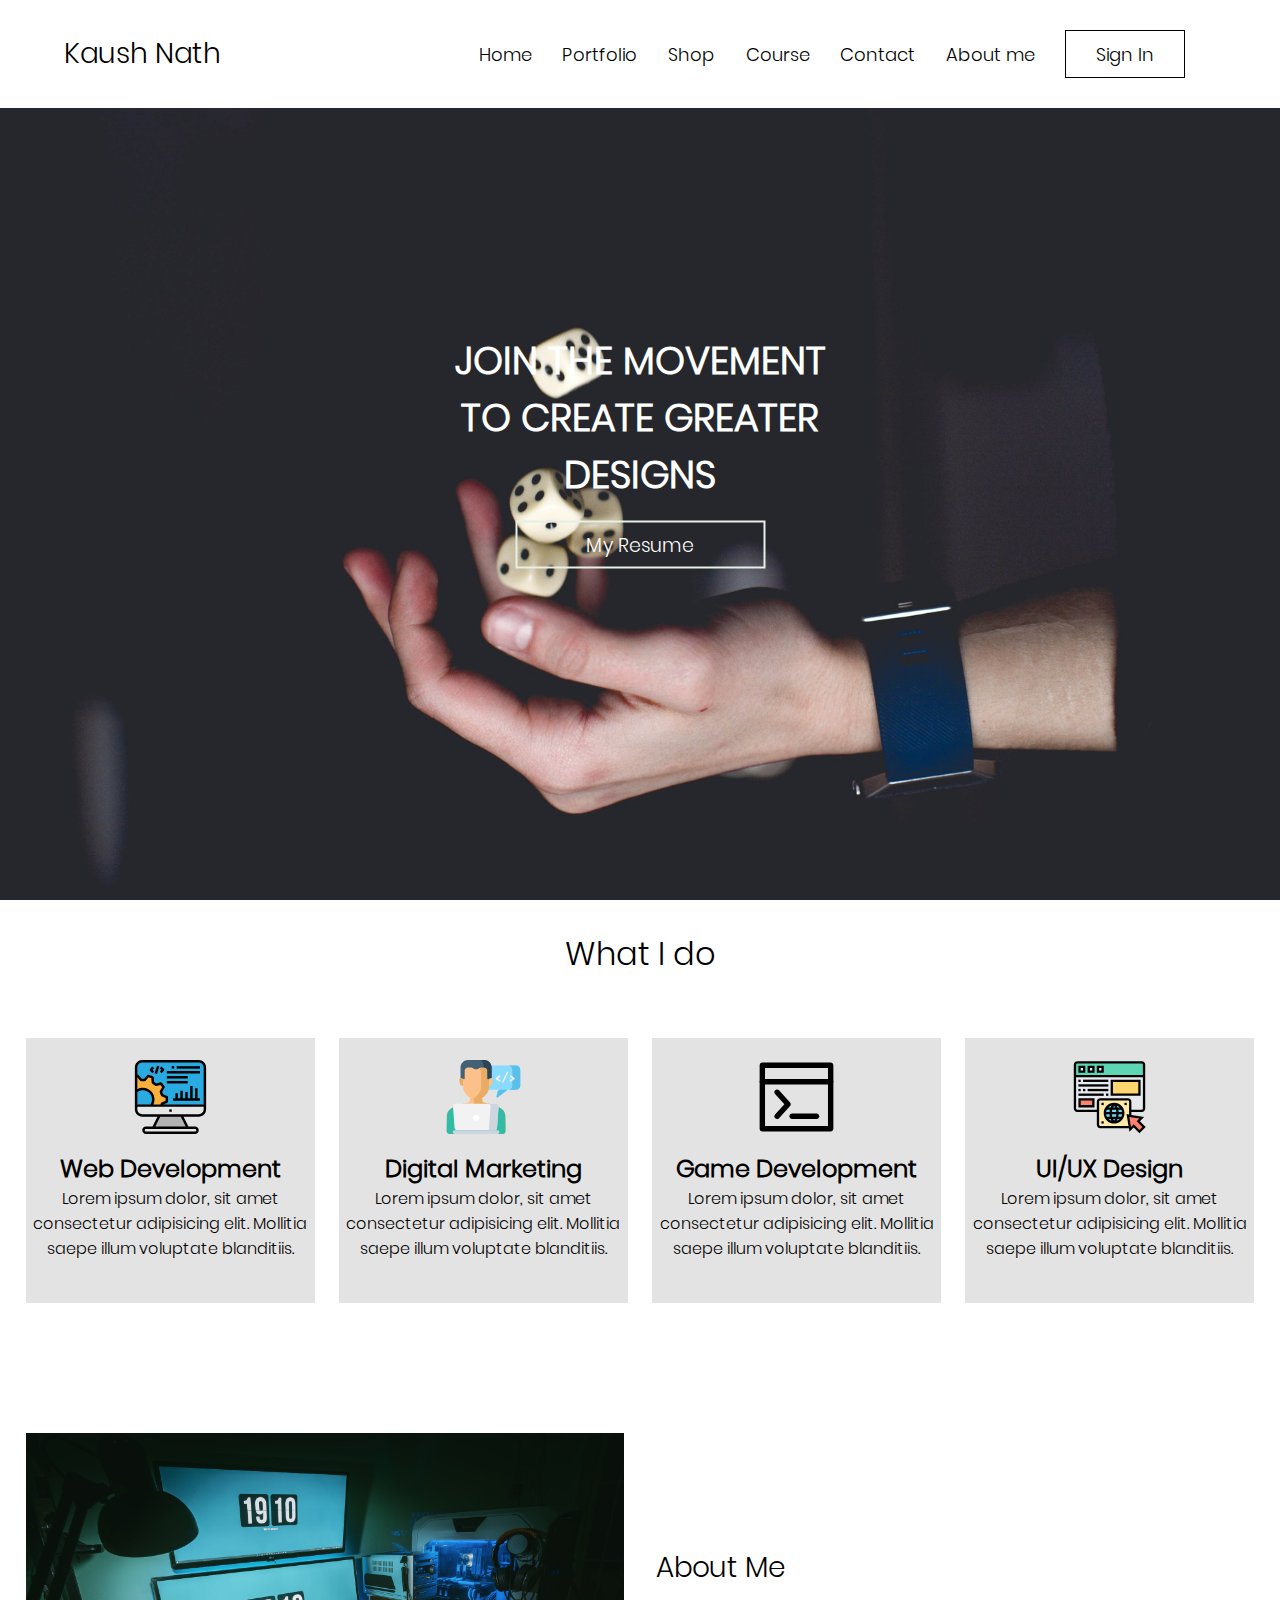
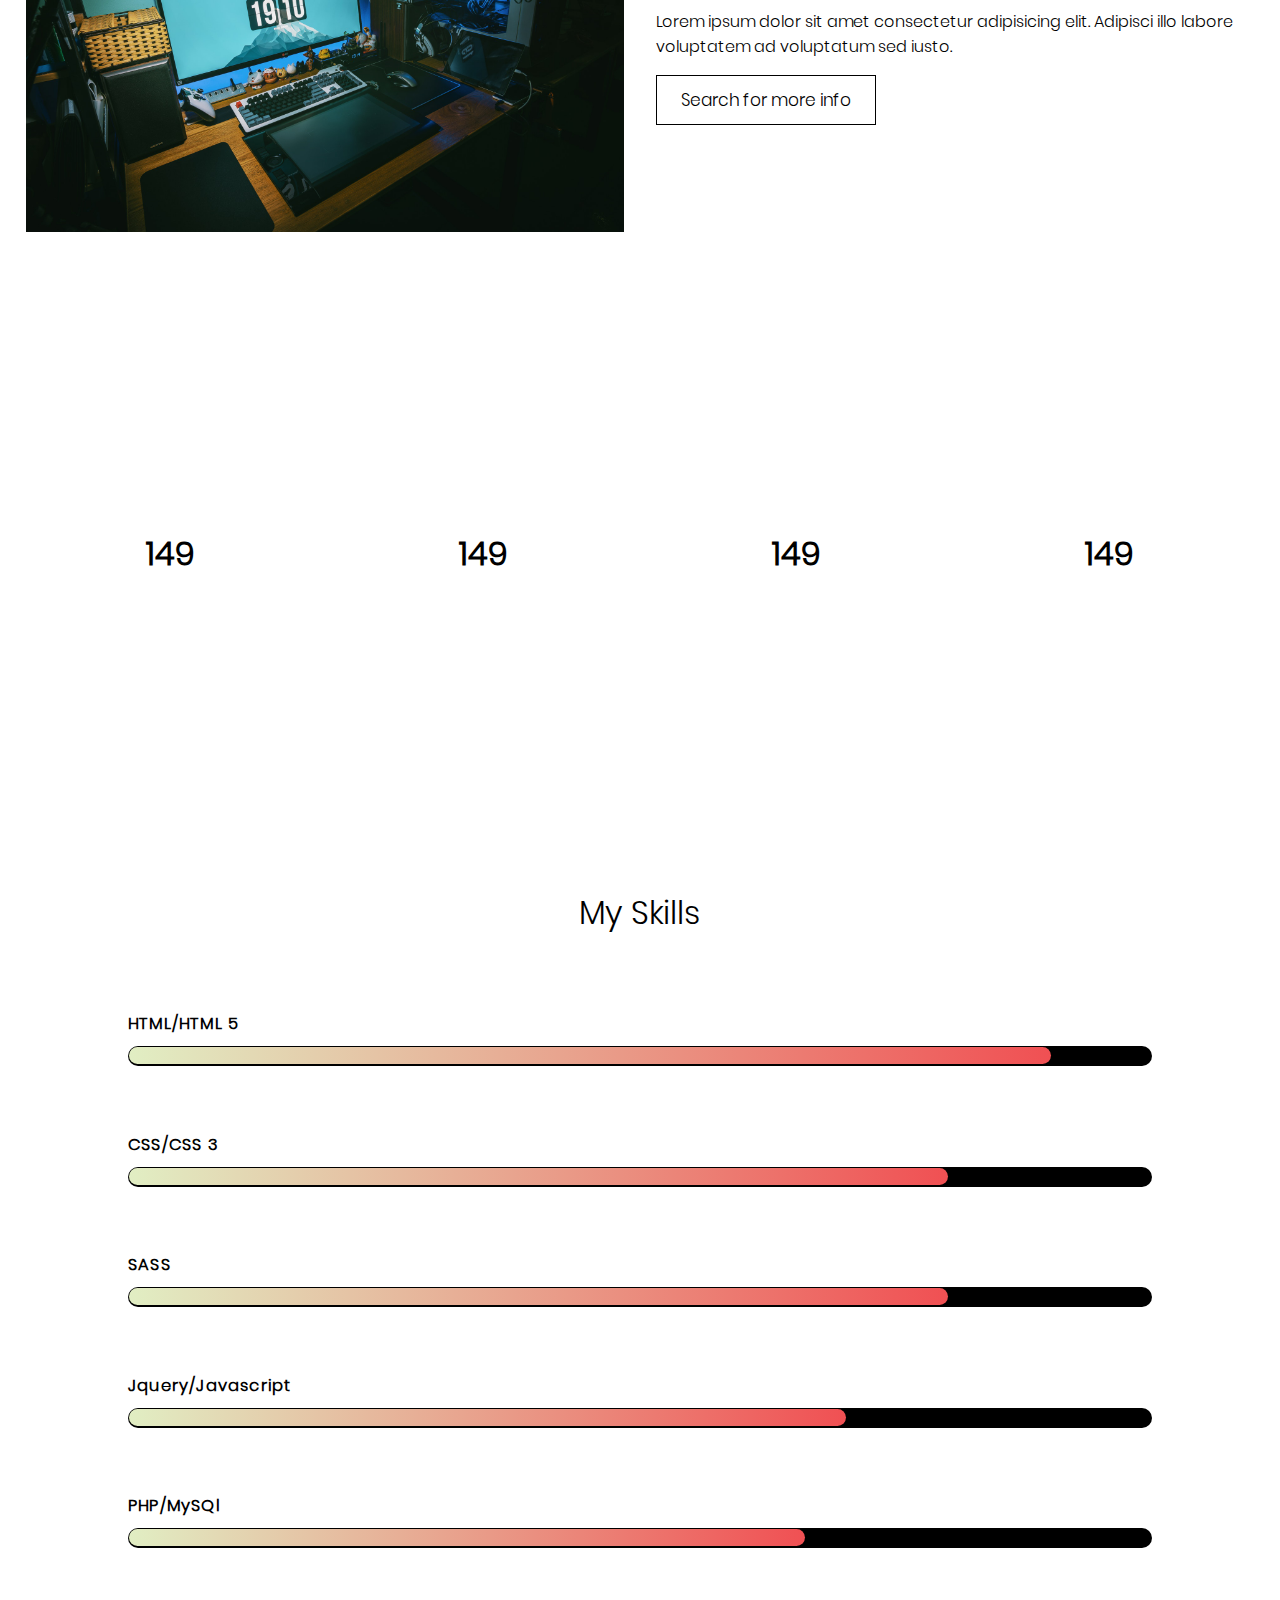
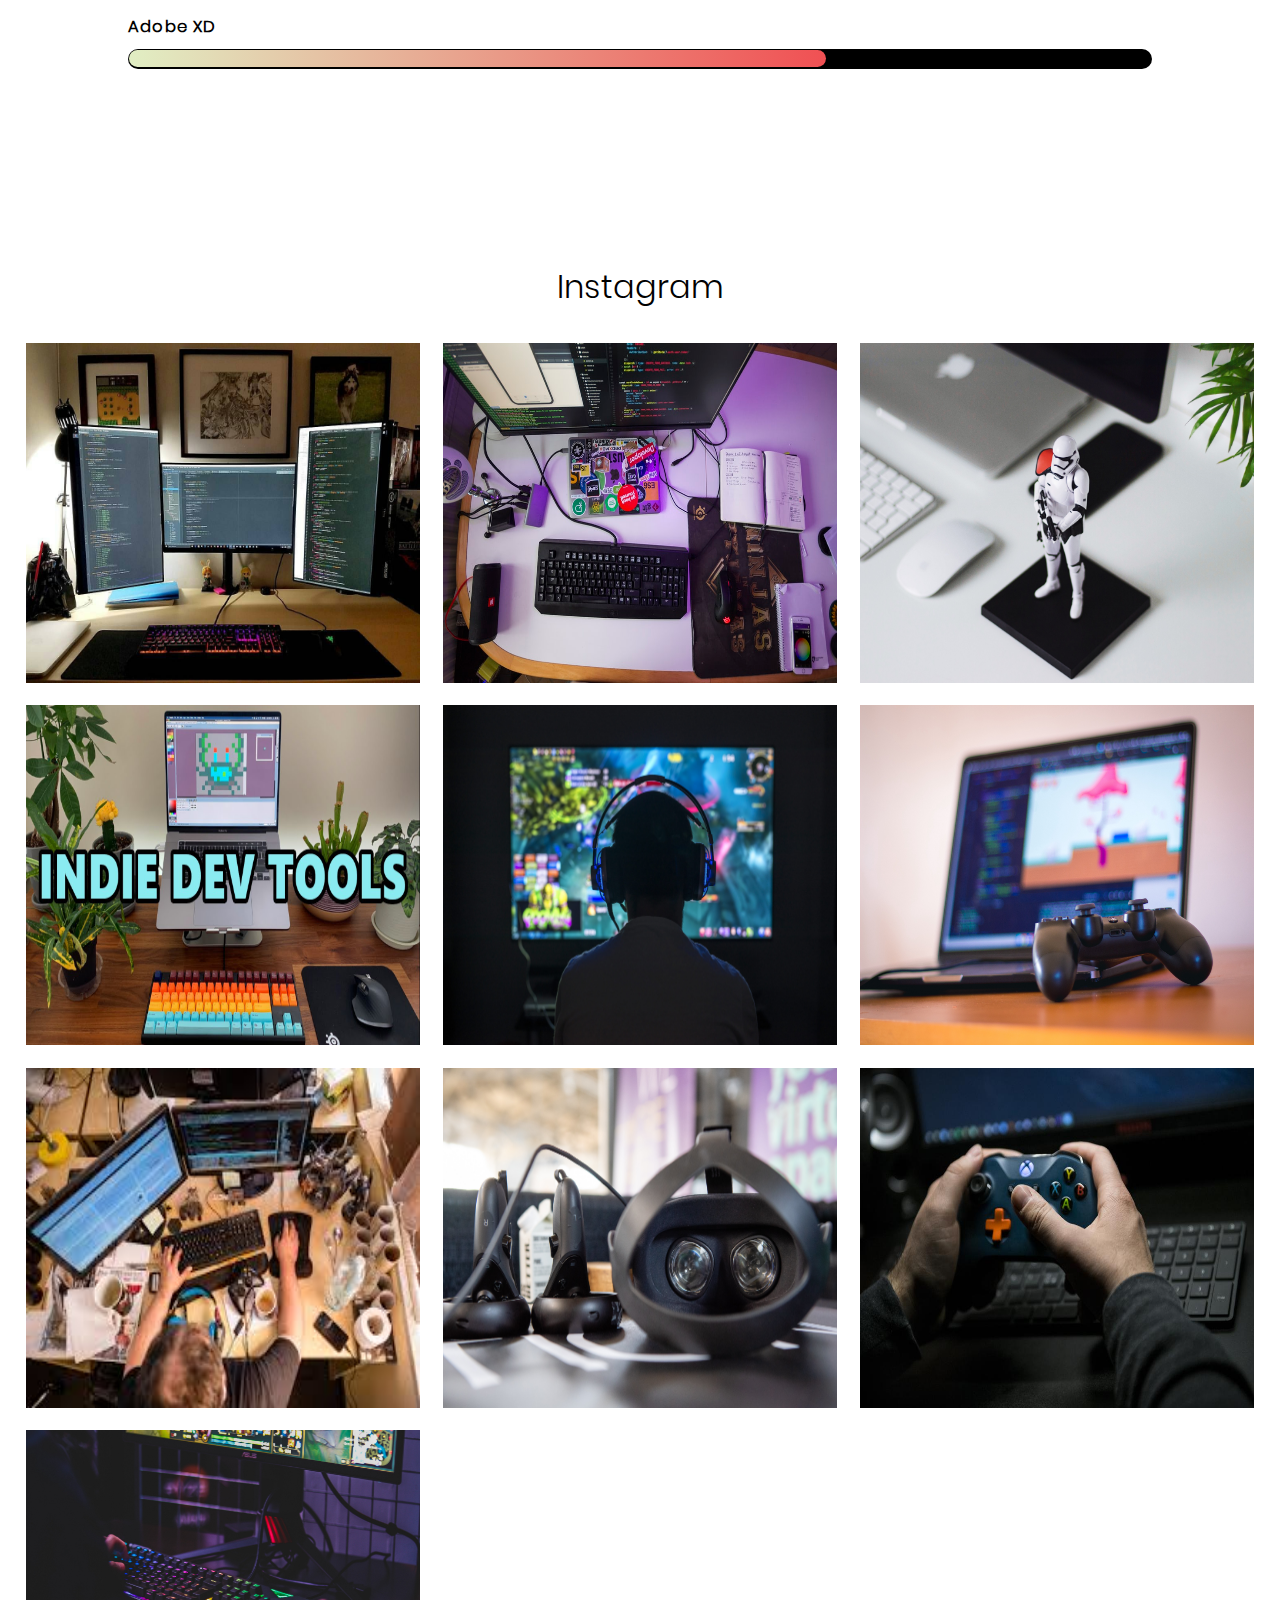
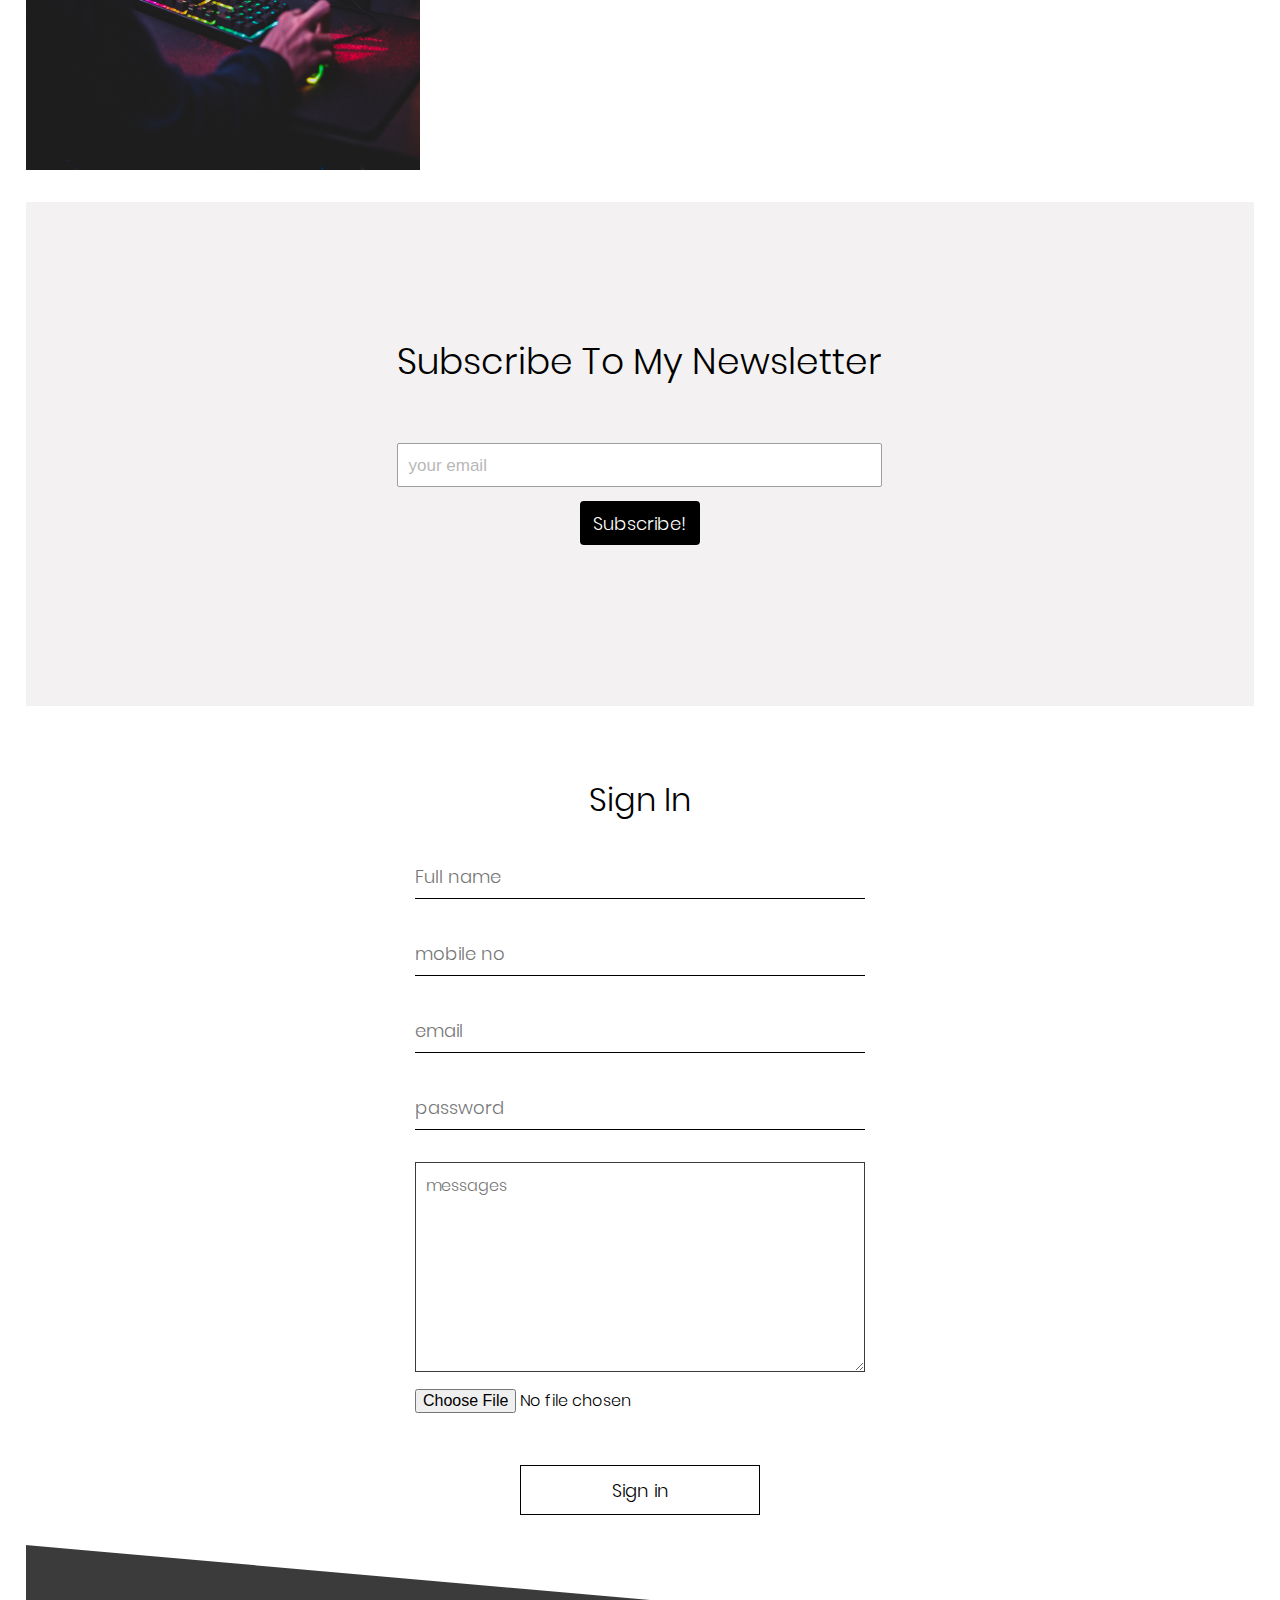
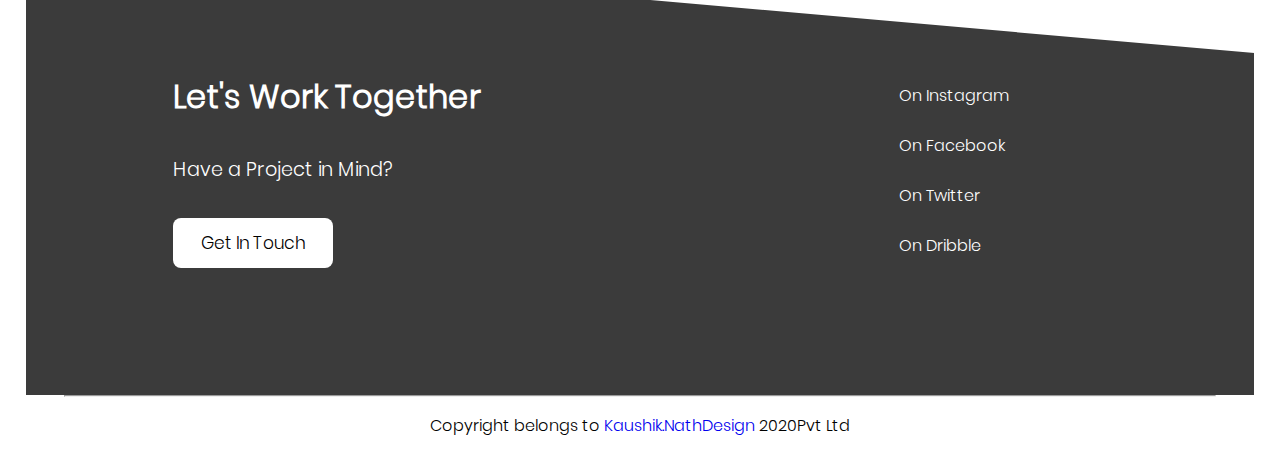
<file: index.html>
<!DOCTYPE html>
<html lang="en">
<head>
    <meta charset="UTF-8">
    <meta name="viewport" content="width=device-width, initial-scale=1.0">
    <title>Kaushik Nath</title>
    <link rel="stylesheet" href="./assets/css/main.css">
    <link rel="icon" href="./favicon.png.png" type="image/x-icon">
</head>
<body>
      <header>
              <div class="logo-small">
                    <h1>KN</h1>
              </div>
              <div class="ham">
                    <span class="ham-menu">
                            &#9776;
                    </span>
              </div>
              <div class="menu">
                    <div class="close-btn">
                            &#215;
                    </div>
                    <div class="links">
                        <li><a href="./index.html">Home</a></li>
                        <li><a href="./portfolio.html">Portfolio</a></li>
                        <li><a href="./shop.html">Shop</a></li>
                        <li><a href="./course.html">Course</a></li>
                        <li><a href="./contact.html">Contact</a></li>
                        <li><a href="./about.html">About me</a></li>
                        <li><a href="./signIn.html">Sign In</a></li>
                    </div>
              </div>
              <div class="full-navbar">
                  <div class="navbar">
                        <div class="logo">
                              <h1 style="font-weight: 100;">Kaush Nath</h1>
                        </div>
                        <nav>
                              <ul class="navLinks">
                                  <li><a href="./index.html">Home</a></li>
                                  <li><a href="./portfolio.html">Portfolio</a></li>
                                  <li><a href="./shop.html">Shop</a></li>
                                  <li><a href="./course.html">Course</a></li>
                                  <li><a href="./contact.html">Contact</a></li>
                                  <li><a href="./about.html">About me</a></li>
                                  <li><button class="signBtn" onclick="location.href='../signIn.html'">Sign In</button></li>
                              </ul>
                        </nav>
                  </div>
              </div>
      </header>
      <div class="overlay"></div>
      <div class="head-info">
            <div class="info">
                  <h1>Join the movement <br> to create greater <br> designs</h1>
                  <button class="info-btn"><a href="./assets/resume/Kaushik's Resume (1).pdf" target="_blank">My Resume</a></button>
            </div>
      </div>
      <section>
              <h1 class="second-sec-heading">What I do</h1>
              <div class="experience">
                     <div class="freelance">
                           <img class="img-second-section" src="./assets/images/svg_1.svg" alt="">
                           <h2>Web Development</h2>
                           <p>Lorem ipsum dolor, sit amet consectetur adipisicing elit. Mollitia saepe illum voluptate blanditiis.</p>
                     </div>
                     <div class="remote">
                           <img class="img-second-section" src="./assets/images/svg_2.svg" alt="">
                           <h2>Digital Marketing</h2>
                           <p>Lorem ipsum dolor, sit amet consectetur adipisicing elit. Mollitia saepe illum voluptate blanditiis.</p>
                     </div>
                     <div class="projects">
                           <img class="img-second-section" src="./assets/images/svg_3.svg" alt="">
                           <h2>Game Development</h2>
                           <p>Lorem ipsum dolor, sit amet consectetur adipisicing elit. Mollitia saepe illum voluptate blanditiis.</p>
                     </div>
                     <div class="projects">
                        <img class="img-second-section" src="./assets/images/svg_4.svg" alt="">
                        <h2>UI/UX Design</h2>
                        <p>Lorem ipsum dolor, sit amet consectetur adipisicing elit. Mollitia saepe illum voluptate blanditiis.</p>
                  </div>
              </div>
      </section>
      <section>
               <div class="two-sided-content">
                      <div class="picOne">
                            <img src="./assets/images/pexels-fox-1038916.jpg" alt="">
                      </div>
                      <div class="contentOne">
                            <h2>About Me</h2>
                            <p>Lorem ipsum dolor sit amet consectetur adipisicing elit. Adipisci illo labore voluptatem ad voluptatum sed iusto.</p>
                            <div class="cta">
                                  <a href="./about.html"><button >Search for more info</button></a>
                            </div>
                      </div>
               </div>
      </section>
      <section>
               <div class="detailsOfNumbers">
                        <div class="numberGrid">
                                    <h1 class="instaNos">1000</h1>
                                    <p id="content-change-one"></p>
                        </div>
                        <div class="numberGrid">
                                    <h1 class="fundsGenerated">1000</h1>
                                    <p id="content-change-two"></p>
                        </div>
                        <div class="numberGrid">
                                    <h1 class="RevenueGenerated">1000</h1>
                                    <p id="content-change-three"></p>
                        </div>
                        <div class="numberGrid">
                                    <h1 class="SatisfiedCustomers">1000</h1>
                                    <p id="content-change-four"></p>
                        </div>
               </div>
      </section>
      <section>
               <h1 class="second-sec-heading">My Skills</h1>
                <div class="my-skill-container">
                        <div class="skills-section">
                              <div class="bar">
                                    <h3>HTML/HTML 5</h3>
                                    <span></span>
                              </div>
                              <div class="bar">
                                    <h3>CSS/CSS 3</h3>
                                    <span></span>
                              </div>
                              <div class="bar">
                                    <h3>SASS</h3>
                                    <span></span>
                              </div>
                              <div class="bar">
                                    <h3>Jquery/Javascript</h3>
                                    <span></span>
                              </div>
                              <div class="bar">
                                    <h3>PHP/MySQl</h3>
                                    <span></span>
                              </div>
                              <div class="bar">
                                    <h3>Adobe XD</h3>
                                    <span></span>
                              </div>
                        </div>
                </div>
      </section>
      <section class="social-media-section">
               <h1 style="text-align: center; font-size: 32px; font-weight: 100;margin-bottom: 1em;">Instagram</h1>
               <div class="instagram-images">
                     <div class="insta-img-container">
                           <div class="image-grid">
                                   <img src="./assets/images/1.jpg" alt="" class="instaImg">
                           </div>
                           <div class="image-grid">
                                   <img src="./assets/images/2.jpg" alt="" class="instaImg">
                           </div>
                           <div class="image-grid">
                                   <img src="./assets/images/3.jpg" alt="" class="instaImg">
                           </div>
                           <div class="image-grid hide-for-mobile">
                                   <img src="./assets/images/4.jpg" alt="" class="instaImg">
                           </div>
                           <div class="image-grid hide-for-mobile">
                                   <img src="./assets/images/5.jpg" alt="" class="instaImg">
                           </div>
                           <div class="image-grid hide-for-mobile">
                                   <img src="./assets/images/6.jpg" alt="" class="instaImg">
                           </div>
                           <div class="image-grid hide-for-mobile">
                                   <img src="./assets/images/7.jpg" alt="" class="instaImg">
                           </div>
                           <div class="image-grid hide-for-mobile">
                                   <img src="./assets/images/8.jpg" alt="" class="instaImg">
                           </div>
                           <div class="image-grid hide-for-mobile">
                                   <img src="./assets/images/9.jpg" alt="" class="instaImg">
                           </div>
                           <div class="image-grid">
                                   <img src="./assets/images/11.jpeg" alt="" class="instaImg">
                           </div>
                     </div>
               </div>
      </section>
      <section class="newsletter-container">
                 <div class="news-div">
                        <h1>Subscribe To My Newsletter</h1>
                        <div class="news-input">
                              <input type="email" placeholder="your email">
                        </div>
                        <div class="news-cta">
                              <button class="newsBtn">Subscribe!</button>
                        </div>
                 </div>
      </section>
      <section class="form-section">
               <div class="form-inside-box">
                  <h1 style="font-size: 32px; font-weight: 100;text-align: center; padding: 30px 0px 0px 0px;">Sign In</h1>
                  <div class="signIn-form">
                         <form class="form-input" action="" method="POST" data-netlify-recaptcha="true" netlify-honeypot="bot-field" data-netlify="true">
                                <input class="fullName" type="text" placeholder="Full name" name="name">
                                <small id="fullNameId"></small>
                                <input class="mobileNo" type="number" placeholder="mobile no" name="number">
                                <small id="mobileId" ></small>
                                <input class="email" type="email" placeholder="email" autocomplete="username" name="email">
                                <small id="emailId"></small>
                                <input class="password"  type="password" placeholder="password" autocomplete="new-password" name="password">
                                <small id="passwordId"></small>
                                <textarea name="message" id="messageId" cols="30" rows="10" placeholder="messages"></textarea>
                                <input class="file" type="file" name="file">
                                <div data-netlify-recaptcha="true" ></div>
                                <button class="form-signIn-btn">Sign in</button>
                         </form>
                  </div>
               </div>
      </section>
      <footer>
              <div class="foot-grids">
                        <div class="foot-grid-box not-for-mobile">
                              <h2>Let's Work Together</h2>
                              <p>Have a Project in Mind?</p>
                              <div class="foot-cta">
                                     <button class="footbtn"><a href="./contact.html">Get In Touch</a></button>
                              </div>
                        </div>
                        <div class="foot-grid-box two not-for-mobile">
                              <a href="#">On Instagram</a><br><br>
                              <a href="#">On Facebook</a><br><br>
                              <a href="#">On Twitter</a><br><br>
                              <a href="#">On Dribble</a>
                        </div>
              </div>
              <hr style="width: 90%; margin: auto;">
              <div class="copyright-section" style="padding: 16px 0px;">
                    <p style="text-align: center;">Copyright belongs to <a href="#">Kaushik.NathDesign</a> 2020Pvt Ltd</p>
              </div>
      </footer>
      <script src="./assets/javascript/app.js"></script>
</body>
</html>
</file>
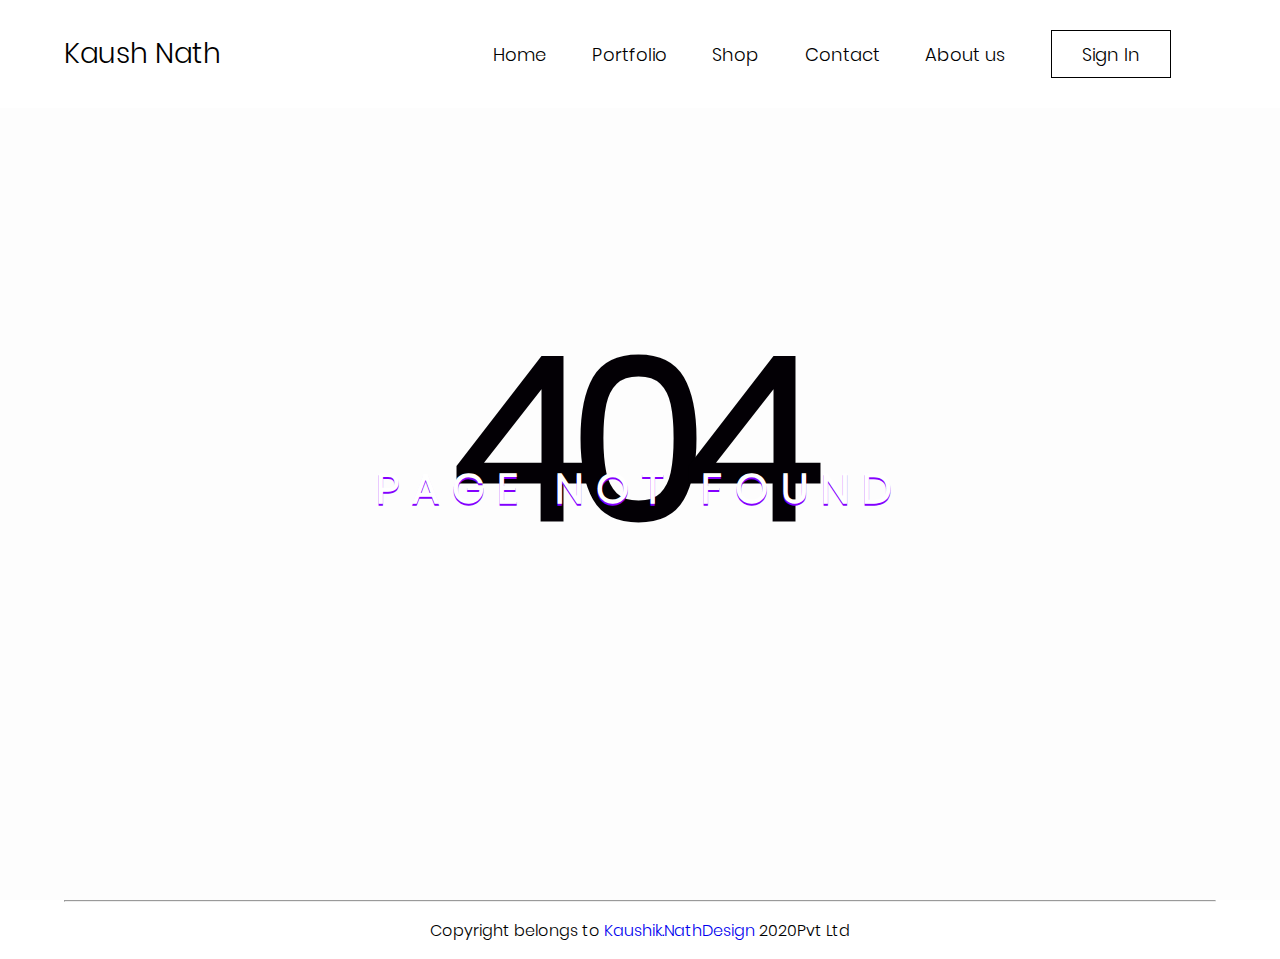
<file: 404.html.html>
<!DOCTYPE html>
<html lang="en">
<head>
	<meta charset="utf-8">
	<meta http-equiv="X-UA-Compatible" content="IE=edge">
	<meta name="viewport" content="width=device-width, initial-scale=1">
	<title>404</title>
      <link type="text/css" rel="stylesheet" href="./assets/css/main.css" />
      <link rel="icon" href="./favicon.png.png" type="image/x-icon">
</head>
<body>
	<section>
              <div class="ham">
                    <span class="ham-menu" style="color: black;">
                            &#9776;
                    </span>
              </div>
              <div class="menu">
                  <div class="close-btn">
                        &#215;
                  </div>
                  <div class="links">
                      <li><a href="./index.html">Home</a></li>
                      <li><a href="./portfolio.html">Portfolio</a></li>
                      <li><a href="./shop.html">Shop</a></li>
                      <li><a href="./contact.html">Contact</a></li>
                      <li><a href="./about.html">About us</a></li>
                  </div>
            </div>
              <div class="full-navbar">
                  <div class="navbar">
                        <div class="logo">
                              <h1 style="font-weight: 100;">Kaush Nath</h1>
                        </div>
                        <nav>
                              <ul class="navLinks">
                                  <li><a href="./index.html">Home</a></li>
                                  <li><a href="./portfolio.html">Portfolio</a></li>
                                  <li><a href="./shop.html">Shop</a></li>
                                  <li><a href="./contact.html">Contact</a></li>
                                  <li><a href="./about.html">About us</a></li>
                                  <li><button class="signBtn" href="#">Sign In</button></li>
                              </ul>
                        </nav>
                  </div>
              </div>
      </section>
	<div id="notfound">
		<div class="notfound">
			<div class="notfound-404">
				<h1>404</h1>
				<h2>Page not found</h2>
			</div>
		</div>
	</div>
	<hr style="width: 90%; margin: auto;">
              <div class="copyright-section" style="padding: 16px 0px;">
                    <p style="text-align: center;">Copyright belongs to <a href="#">Kaushik.NathDesign</a> 2020Pvt Ltd</p>
              </div>
	<script src="./assets/javascript/app.js"></script>
</body>
</html>
</file>
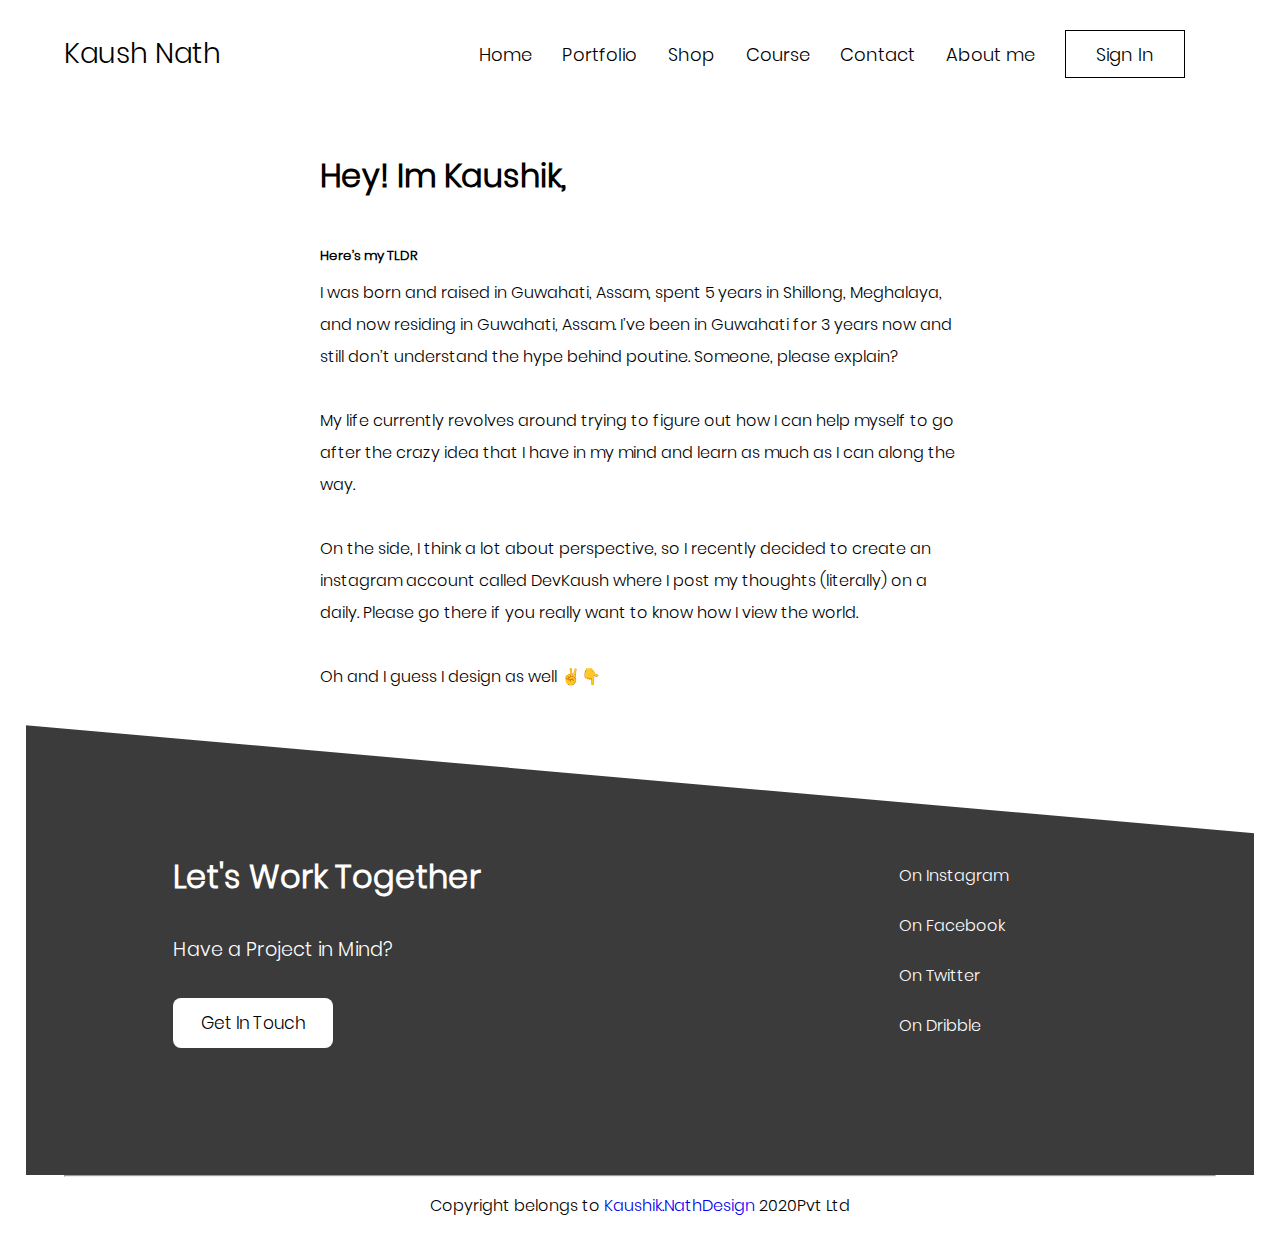
<file: about.html>
<!DOCTYPE html>
<html lang="en">
<head>
    <meta charset="UTF-8">
    <meta name="viewport" content="width=device-width, initial-scale=1.0">
    <title>Kaushik Nath</title>
    <link rel="stylesheet" href="./assets/css/main.css">
    <link rel="icon" href="./favicon.png.png" type="image/x-icon">
</head>
<body>
     <section>
              <div class="logo-small black-text">
                    <h1>KN</h1>
              </div>
              <div class="ham">
                    <span class="ham-menu" style="color: black;">
                            &#9776;
                    </span>
              </div>
              <div class="menu">
                  <div class="close-btn">
                        &#215;
                  </div>
                  <div class="links">
                      <li><a href="./index.html">Home</a></li>
                      <li><a href="./portfolio.html">Portfolio</a></li>
                      <li><a href="./shop.html">Shop</a></li>
                      <li><a href="./course.html">Course</a></li>
                      <li><a href="./contact.html">Contact</a></li>
                      <li><a href="./about.html">About me</a></li>
                      <li><a href="./signIn.html">Sign In</a></li>
                  </div>
            </div>
              <div class="full-navbar">
                  <div class="navbar">
                        <div class="logo">
                              <h1 style="font-weight: 100;">Kaush Nath</h1>
                        </div>
                        <nav>
                              <ul class="navLinks">
                                  <li><a href="./index.html">Home</a></li>
                                  <li><a href="./portfolio.html">Portfolio</a></li>
                                  <li><a href="./shop.html">Shop</a></li>
                                  <li><a href="./course.html">Course</a></li>
                                  <li><a href="./contact.html">Contact</a></li>
                                  <li><a href="./about.html">About me</a></li>
                                  <li><button class="signBtn" href="#">Sign In</button></li>
                              </ul>
                        </nav>
                  </div>
              </div>
      </section>
      <article>
               <div class="about-section">
                       <h1>Hey! Im Kaushik,</h1>
                       <h5>Here’s my TLDR</h5>
                       <p>I was born and raised in Guwahati, Assam, spent 5 years in Shillong, Meghalaya, and now residing in Guwahati, Assam. I’ve been in Guwahati for 3 years now and still don’t understand the hype behind poutine. Someone, please explain?</p><br>
                       <p>My life currently revolves around trying to figure out how I can help myself to go after the crazy idea that I have in my mind and learn as much as I can along the way.</p><br>
                       <p>On the side, I think a lot about perspective, so I recently decided to create an instagram account called DevKaush where I post my thoughts (literally) on a daily. Please go there if you really want to know how I view the world. </p><br>
                       <p>Oh and I guess I design as well ✌️👇</p>
               </div>
      </article>
      <footer>
             <div class="foot-grids">
                  <div class="foot-grid-box not-for-mobile">
                        <h2>Let's Work Together</h2>
                        <p>Have a Project in Mind?</p>
                        <div class="foot-cta">
                               <button class="footbtn"><a href="./contact.html">Get In Touch</a></button>
                        </div>
                  </div>
                  <div class="foot-grid-box two not-for-mobile">
                        <a href="#">On Instagram</a><br><br>
                        <a href="#">On Facebook</a><br><br>
                        <a href="#">On Twitter</a><br><br>
                        <a href="#">On Dribble</a>
                  </div>
             </div>
              <hr style="width: 90%; margin: auto;">
              <div class="copyright-section" style="padding: 16px 0px;">
                    <p style="text-align: center;">Copyright belongs to <a href="#">Kaushik.NathDesign</a> 2020Pvt Ltd</p>
              </div>
      </footer>
      <script src="./assets/javascript/app.js"></script>
</body>
</html>
</file>
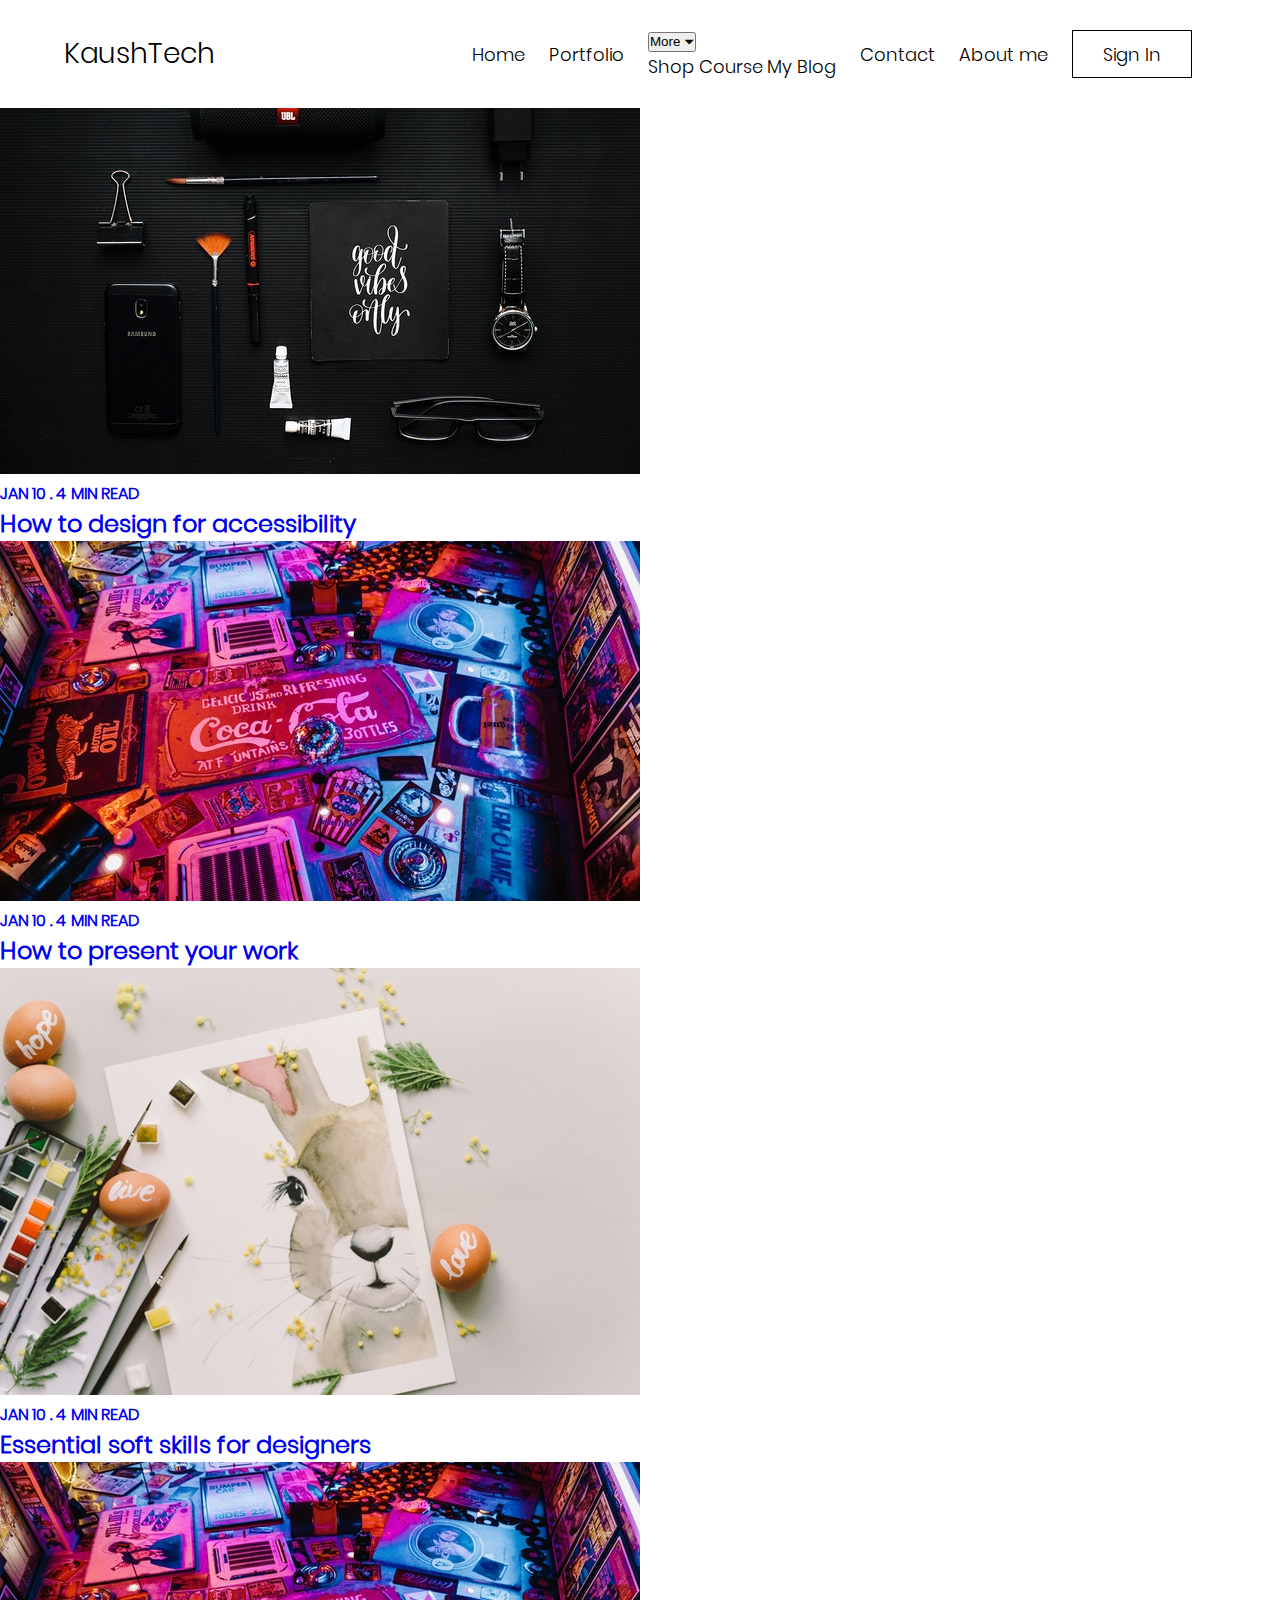
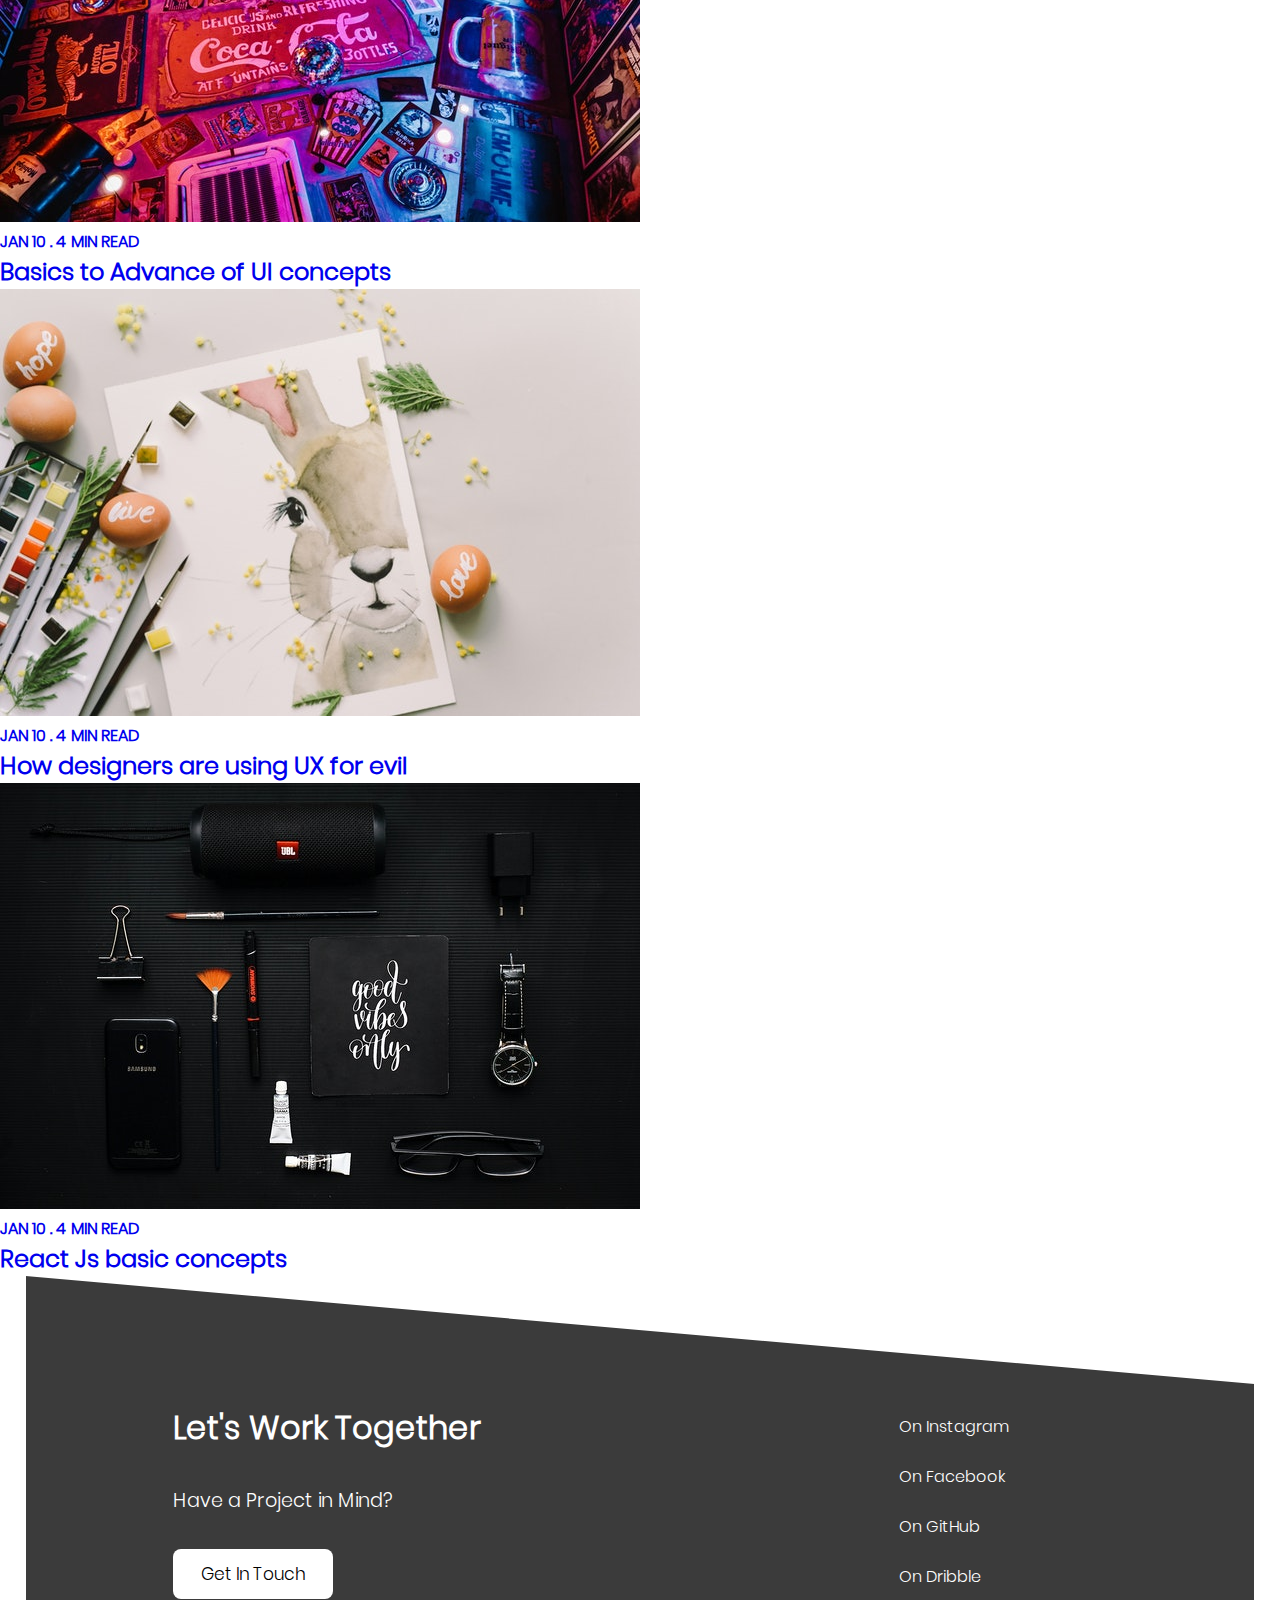
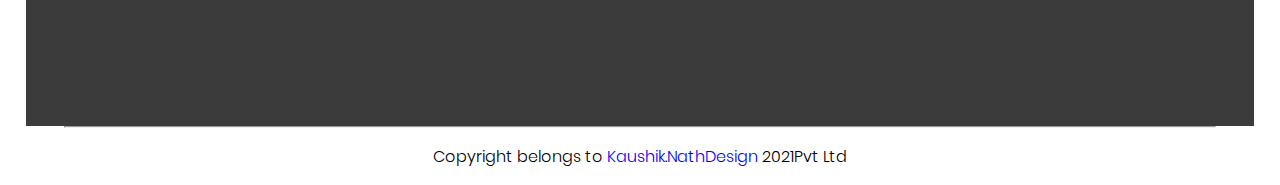
<file: blog.html>
<!DOCTYPE html>
<html lang="en">
<head>
    <meta charset="UTF-8">
    <meta name="viewport" content="width=device-width, initial-scale=1.0">
    <meta http-equiv="X-UA-Compatible" content="IE=edge" />
    <meta
      name="description"
      content="Kaushik Nath - Web Developer (Web) Personal cv/resume website."
    />
    <meta
      name="keywords"
      content="Kaushik Nath, Kaush, nath, developer, javascript, html, css, app, web, bootsrap, ajax creative, resume, designer,  online cv, online resume, powerful portfolio, professional, professional resume, responsive, resume, vcard "
    />
    <meta name="developer" content="Kaushik Nath" />
    <meta
      name="viewport"
      content="width=device-width, initial-scale=1, shrink-to-fit=no"
    />
    <title>Kaushik Nath</title>
    <link rel="stylesheet" href="./assets/css/main.css">
    <link rel="icon" href="./favicon.png.png" type="image/x-icon">
</head>
<body>
     <section>
              <div class="logo-small black-text">
                    <h1>KN</h1>
              </div>
              <div class="ham">
                    <span class="ham-menu" style="color: black;">
                            &#9776;
                    </span>
              </div>
              <div class="menu">
                  <div class="close-btn">
                        &#215;
                  </div>
                  <div class="links">
                      <li><a href="./index.html">Home</a></li>
                      <li><a href="./portfolio.html">Portfolio</a></li>
                      <li class="dropdown">
                        <button class="dropbtn">More <span>⏷</span></button>
                        <div class="dropdown-content">
                              <a class="anchor" href="./shop.html">Shop</a>
                              <a class="anchor" href="./course.html">Course</a>
                              <a class="anchor" href="./blog.html">My Blog</a>
                        </div>
                      </li>
                      <li><a href="./about.html">About me</a></li>
                      <li><a href="./signIn.html">Sign In</a></li>
                  </div>
            </div>
              <div class="full-navbar">
                  <div class="navbar">
                        <div class="logo">
                              <h1 style="font-weight: 100;">KaushTech</h1>
                        </div>
                        <nav>
                              <ul class="navLinks">
                                  <li><a href="./index.html">Home</a></li>
                                  <li><a href="./portfolio.html">Portfolio</a></li>
                                  <li class="dropdown">
                                    <button class="dropbtn">More <span>⏷</span></button>
                                    <div class="dropdown-content">
                                          <a class="anchor" href="./shop.html">Shop</a>
                                          <a class="anchor" href="./course.html">Course</a>
                                          <a class="anchor" href="./blog.html">My Blog</a>
                                    </div>
                                  </li>
                                  <li><a href="./contact.html">Contact</a></li>
                                  <li><a href="./about.html">About me</a></li>
                                  <li><a href="./signIn.html"><button class="signBtn">Sign In</button></a></li>
                              </ul>
                        </nav>
                  </div>
              </div>
      </section>
        <section class="blog-section">
                  <h1 style="text-align: center;">My Blogs</h1>
                  <div class="blog-container">
                        <a href="#">
                            <div class="blog-box">
                                <img class="blog-img" src="./assets/images/blog11.jpg" alt="">
                                <div class="detail-info-blog">
                                       <h4>JAN 10 . 4 MIN READ</h4>
                                       <h2>How to design for accessibility</h2>
                                </div>
                          </div>
                        </a>
                        <a href="#">
                            <div class="blog-box">
                                <img class="blog-img" src="./assets/images/blog2.jpg" alt="">
                                <div class="detail-info-blog">
                                       <h4>JAN 10 . 4 MIN READ</h4>
                                       <h2>How to present your work</h2>
                                </div>
                          </div>
                        </a>
                        <a href="#">
                            <div class="blog-box">
                                <img class="blog-img" src="./assets/images/blog3.jpg" alt="">
                                <div class="detail-info-blog">
                                       <h4>JAN 10 . 4 MIN READ</h4>
                                       <h2>Essential soft skills for designers</h2>
                                </div>
                          </div>
                        </a>
                        <a href="#">
                            <div class="blog-box">
                                <img class="blog-img" src="./assets/images/blog2.jpg" alt="">
                                <div class="detail-info-blog">
                                       <h4>JAN 10 . 4 MIN READ</h4>
                                       <h2>Basics to Advance of UI concepts</h2>
                                </div>
                          </div>
                        </a>
                        <a href="#">
                            <div class="blog-box">
                                <img class="blog-img" src="./assets/images/blog3.jpg" alt="">
                                <div class="detail-info-blog">
                                       <h4>JAN 10 . 4 MIN READ</h4>
                                       <h2>How designers are using UX for evil</h2>
                                </div>
                          </div>
                        </a>
                        <a href="#">
                            <div class="blog-box">
                                <img class="blog-img" src="./assets/images/blog11.jpg" alt="">
                                <div class="detail-info-blog">
                                       <h4>JAN 10 . 4 MIN READ</h4>
                                       <h2>React Js basic concepts</h2>
                                </div>
                          </div>
                        </a>
                  </div>
        </section>
        <footer>
                    <div class="foot-grids">
                                <div class="foot-grid-box not-for-mobile">
                                    <h2>Let's Work Together</h2>
                                    <p>Have a Project in Mind?</p>
                                    <div class="foot-cta">
                                            <button class="footbtn"><a href="./contact.html">Get In Touch</a></button>
                                    </div>
                                </div>
                                <div class="foot-grid-box two not-for-mobile">
                                    <a href="#">On Instagram</a><br><br>
                                    <a href="#">On Facebook</a><br><br>
                                    <a href="#">On GitHub</a><br><br>
                                    <a href="#">On Dribble</a>
                                </div>
                    </div>
            </div>
                    <hr style="width: 90%; margin: auto;">
                    <div class="copyright-section" style="padding: 16px 0px;">
                            <p style="text-align: center;">Copyright belongs to <a href="#">Kaushik.NathDesign</a> 2021Pvt Ltd</p>
                    </div>
            </footer>
      <script src="./assets/javascript/app.js"></script>
</body>
</html>
</file>
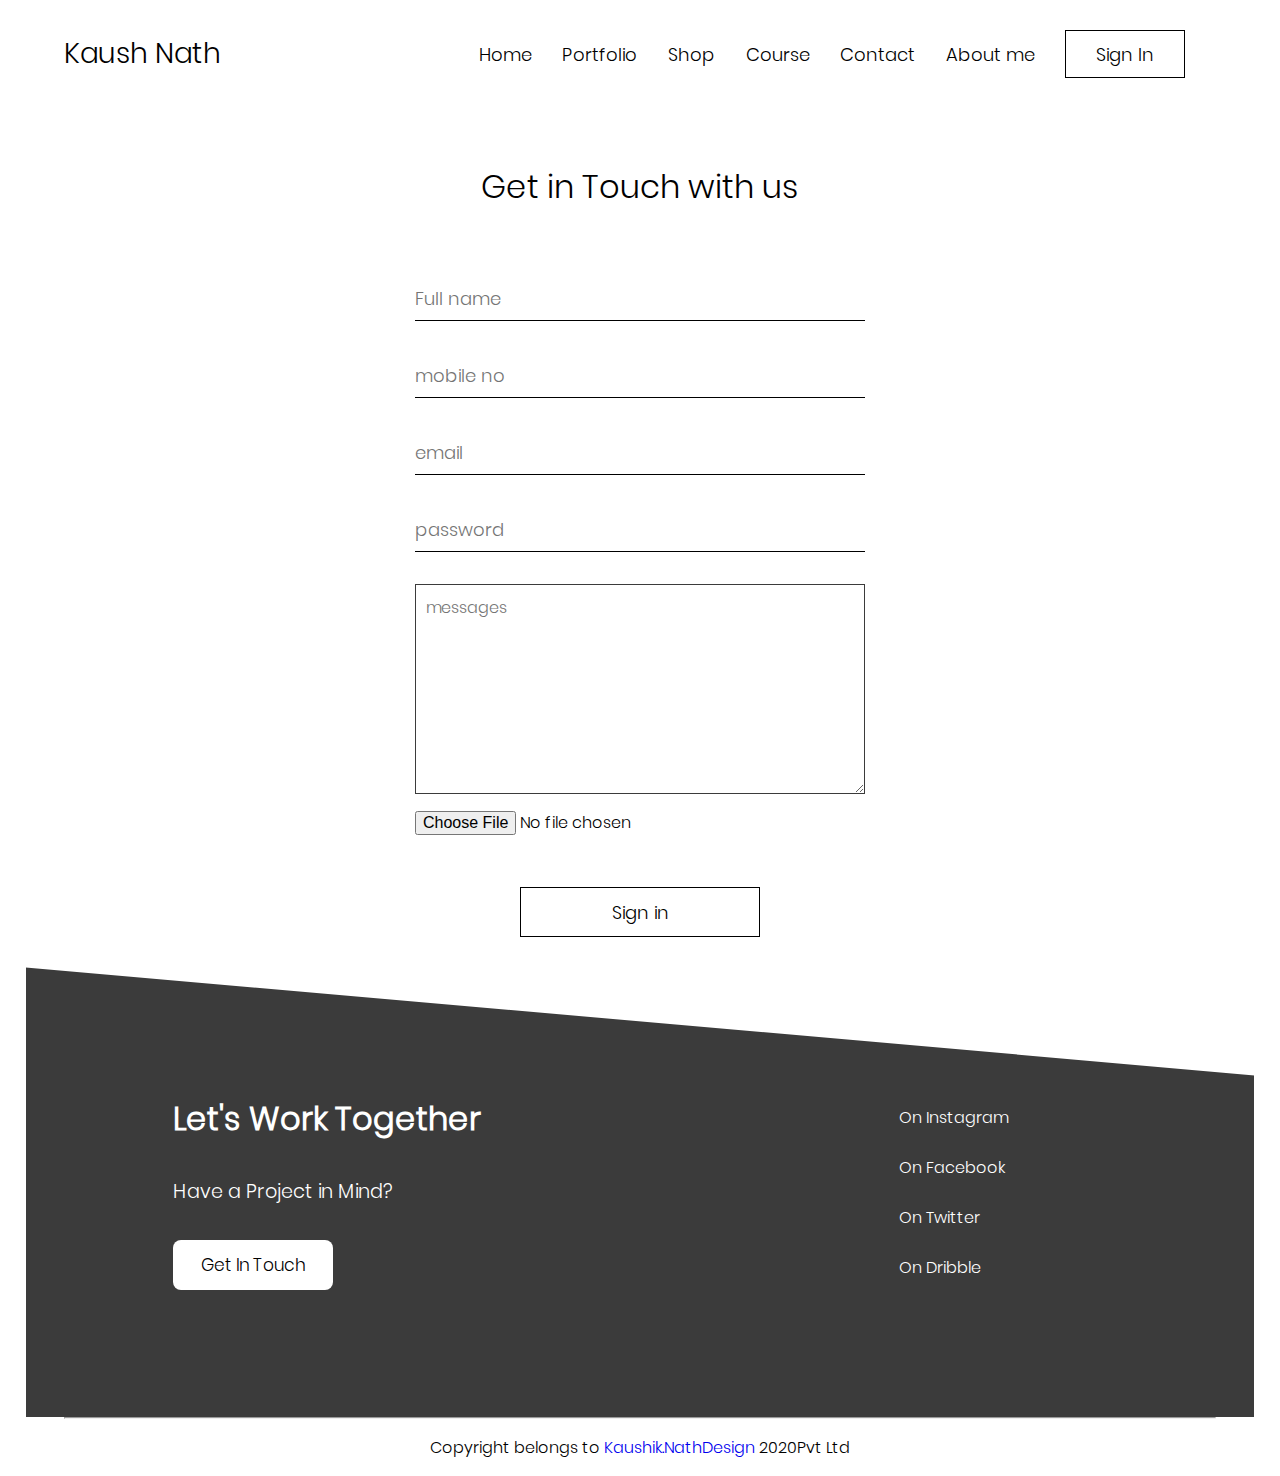
<file: contact.html>
<!DOCTYPE html>
<html lang="en">
<head>
    <meta charset="UTF-8">
    <meta name="viewport" content="width=device-width, initial-scale=1.0">
    <title>Kaushik Nath</title>
    <link rel="stylesheet" href="./assets/css/main.css">
    <link rel="icon" href="./favicon.png.png" type="image/x-icon">
</head>
<body>
     <section>
              <div class="logo-small black-text">
                    <h1>KN</h1>
              </div>
              <div class="ham">
                    <span class="ham-menu" style="color: black;">
                            &#9776;
                    </span>
              </div>
              <div class="menu">
                  <div class="close-btn">
                        &#215;
                  </div>
                  <div class="links">
                      <li><a href="./index.html">Home</a></li>
                      <li><a href="./portfolio.html">Portfolio</a></li>
                      <li><a href="./shop.html">Shop</a></li>
                      <li><a href="./course.html">Course</a></li>
                      <li><a href="./contact.html">Contact</a></li>
                      <li><a href="./about.html">About me</a></li>
                      <li><a href="./signIn.html">Sign In</a></li>
                  </div>
            </div>
              <div class="full-navbar">
                  <div class="navbar">
                        <div class="logo">
                              <h1 style="font-weight: 100;">Kaush Nath</h1>
                        </div>
                        <nav>
                              <ul class="navLinks">
                                  <li><a href="./index.html">Home</a></li>
                                  <li><a href="./portfolio.html">Portfolio</a></li>
                                  <li><a href="./shop.html">Shop</a></li>
                                  <li><a href="./course.html">Course</a></li>
                                  <li><a href="./contact.html">Contact</a></li>
                                  <li><a href="./about.html">About me</a></li>
                                  <li><button class="signBtn" href="#">Sign In</button></li>
                              </ul>
                        </nav>
                  </div>
              </div>
      </section>
      <section>
               <div class="form-inside-box">
                  <h1 class="form-heading" style="font-size: 32px; font-weight: 100;text-align: center; padding: 80px 0px 0px 0px;">Get in Touch with us</h1>
                  <div class="signIn-form">
                         <form class="form-input" action="POST" method="post" data-netlify-recaptcha="true" netlify-honeypot="bot-field" data-netlify="true">
                                <input class="fullName" type="text" placeholder="Full name" name="name">
                                <small id="fullNameId"></small>
                                <input class="mobileNo" type="number" placeholder="mobile no" name="number">
                                <small id="mobileId" ></small>
                                <input class="email" type="email" placeholder="email" autocomplete="username" name="email">
                                <small id="emailId"></small>
                                <input class="password"  type="password" placeholder="password" autocomplete="new-password" name="password">
                                <small id="passwordId"></small>
                                <textarea name="message" id="messageId" cols="30" rows="10" placeholder="messages"></textarea>
                                <input class="file" type="file" name="file">
                                <div data-netlify-recaptcha="true"></div>
                                <button class="form-signIn-btn">Sign in</button>
                         </form>
                  </div>
               </div>
      </section>
      <footer>
                  <div class="foot-grids">
                        <div class="foot-grid-box not-for-mobile">
                              <h2>Let's Work Together</h2>
                              <p>Have a Project in Mind?</p>
                              <div class="foot-cta">
                                    <button class="footbtn"><a href="./contact.html">Get In Touch</a></button>
                              </div>
                        </div>
                        <div class="foot-grid-box two not-for-mobile">
                              <a href="#">On Instagram</a><br><br>
                              <a href="#">On Facebook</a><br><br>
                              <a href="#">On Twitter</a><br><br>
                              <a href="#">On Dribble</a>
                        </div>
                 </div>
              <hr style="width: 90%; margin: auto;">
              <div class="copyright-section" style="padding: 16px 0px;">
                    <p style="text-align: center;">Copyright belongs to <a href="#">Kaushik.NathDesign</a> 2020Pvt Ltd</p>
              </div>
      </footer>
      <script src="./assets/javascript/app.js"></script>
</body>
</html>
</file>
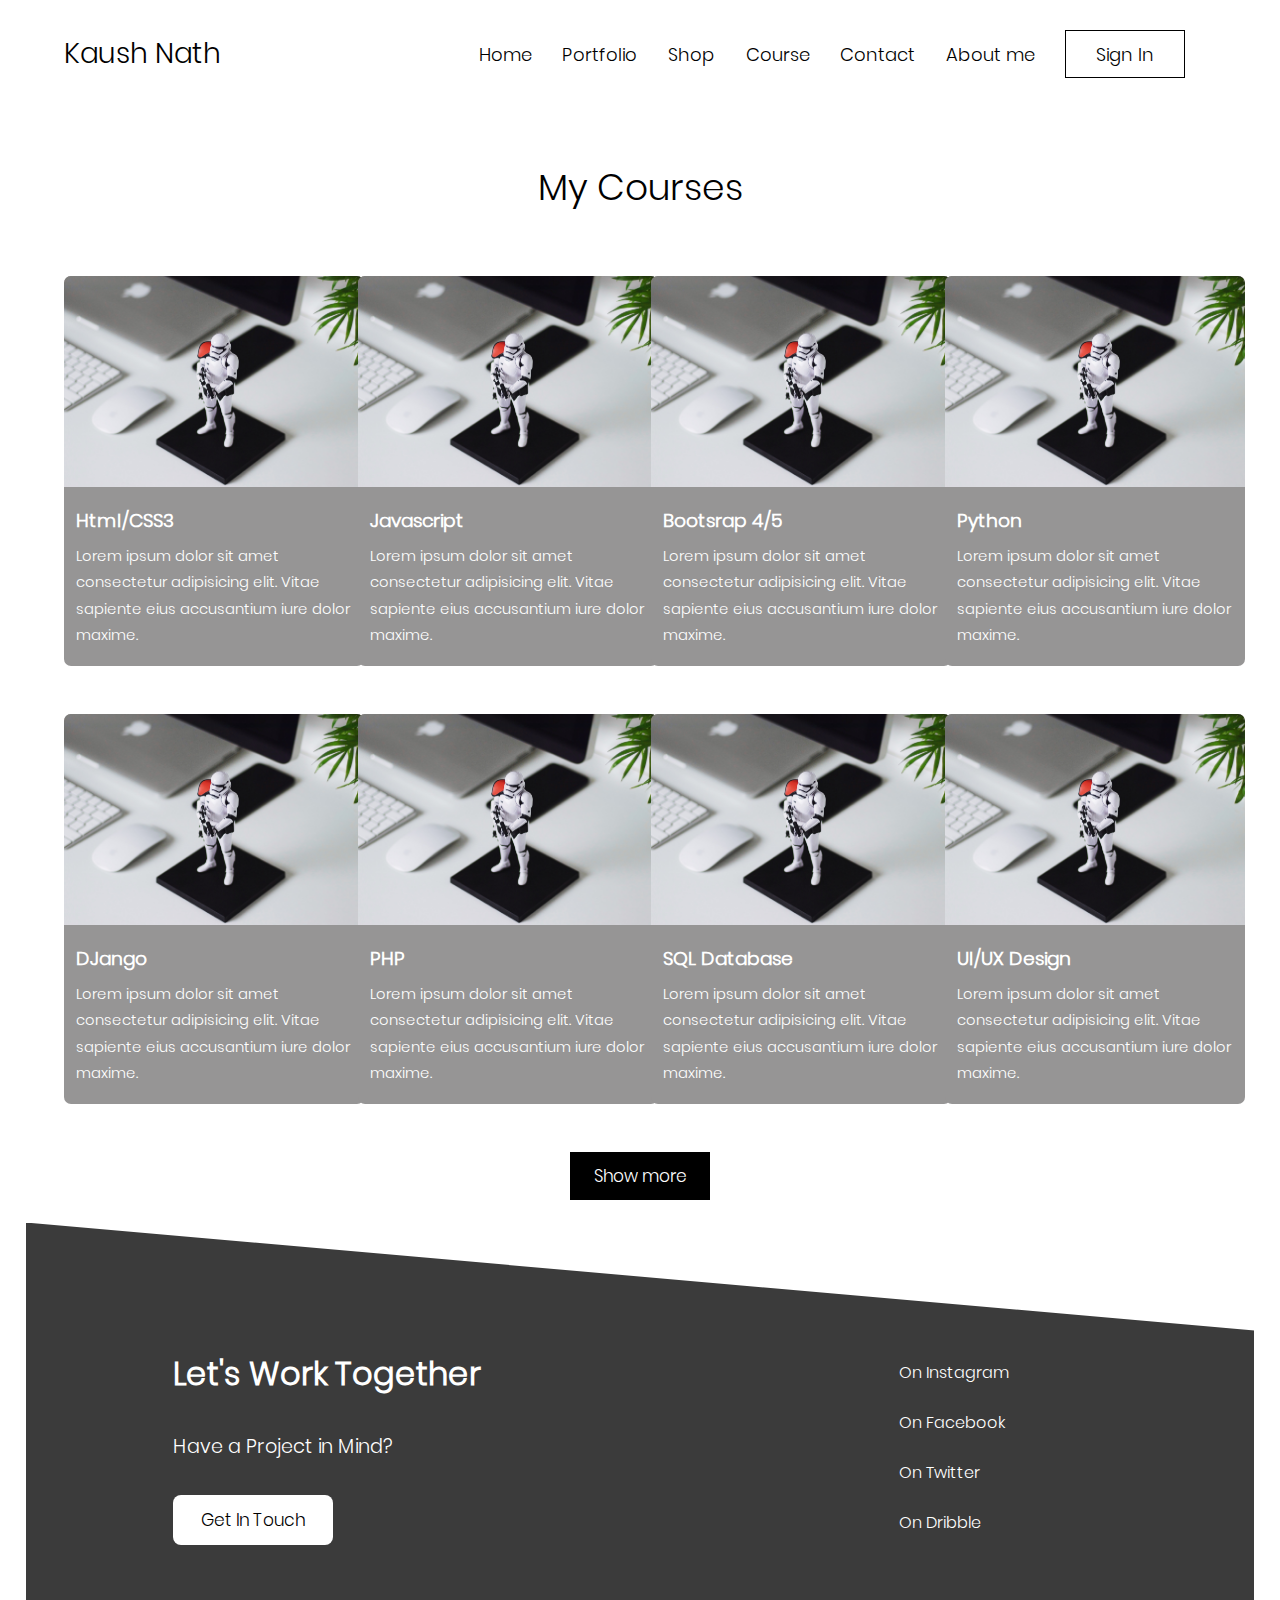
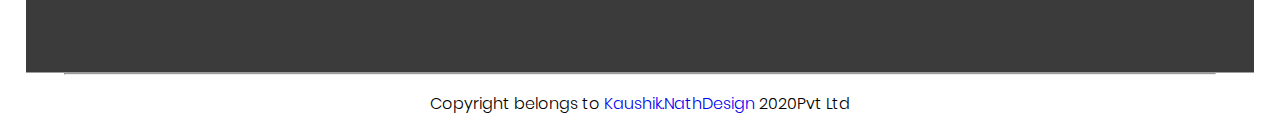
<file: course.html>
<!DOCTYPE html>
<html lang="en">
<head>
    <meta charset="UTF-8">
    <meta name="viewport" content="width=device-width, initial-scale=1.0">
    <title>Courses</title>
    <link rel="stylesheet" href="./assets/css/main.css">
    <link rel="icon" href="./favicon.png.png" type="image/x-icon">
</head>
<body>
      <div class="bg-color-container">
            <section>
                    <div class="logo-small">
                            <h1 style="color: black">KN</h1>
                    </div>
                    <div class="ham">
                            <span class="ham-menu" style="color: black;">
                                    &#9776;
                            </span>
                    </div>
                    <div class="menu">
                            <div class="close-btn">
                                    &#215;
                            </div>
                            <div class="links">
                                <li><a href="./index.html">Home</a></li>
                                <li><a href="./portfolio.html">Portfolio</a></li>
                                <li><a href="./shop.html">Shop</a></li>
                                <li><a href="./course.html">Course</a></li>
                                <li><a href="./contact.html">Contact</a></li>
                                <li><a href="./about.html">About me</a></li>
                                <li><a href="./signIn.html">Sign In</a></li>
                            </div>
                    </div>
                    <div class="full-navbar">
                        <div class="navbar">
                                <div class="logo">
                                    <h1 style="font-weight: 100;">Kaush Nath</h1>
                                </div>
                                <nav>
                                    <ul class="navLinks">
                                        <li><a href="./index.html">Home</a></li>
                                        <li><a href="./portfolio.html">Portfolio</a></li>
                                        <li><a href="./shop.html">Shop</a></li>
                                        <li><a href="./course.html">Course</a></li>
                                        <li><a href="./contact.html">Contact</a></li>
                                        <li><a href="./about.html">About me</a></li>
                                        <li><button class="signBtn" onclick="location.href='../signIn.html'">Sign In</button></li>
                                    </ul>
                                </nav>
                        </div>
                    </div>
            </section>
            <section class="course-section">
                        <h1 class="heading-title">My Courses</h1>
                        <div class="course-container">
                            <div class="course-box">
                                    <img src="./assets/images/3.jpg" alt="">
                                    <div class="course-info">
                                            <h3 class="info-title">Html/CSS3</h3>
                                            <p>Lorem ipsum dolor sit amet consectetur adipisicing elit. Vitae sapiente eius accusantium iure dolor maxime.</p>
                                    </div>
                            </div>
                            <div class="course-box">
                                    <img src="./assets/images/3.jpg" alt="">
                                    <div class="course-info">
                                            <h3 class="info-title">Javascript</h3>
                                            <p>Lorem ipsum dolor sit amet consectetur adipisicing elit. Vitae sapiente eius accusantium iure dolor maxime.</p>
                                    </div>
                            </div>
                            <div class="course-box">
                                    <img src="./assets/images/3.jpg" alt="">
                                    <div class="course-info">
                                            <h3 class="info-title">Bootsrap 4/5</h3>
                                            <p>Lorem ipsum dolor sit amet consectetur adipisicing elit. Vitae sapiente eius accusantium iure dolor maxime.</p>
                                    </div>
                            </div>
                            <div class="course-box">
                                    <img src="./assets/images/3.jpg" alt="">
                                    <div class="course-info">
                                            <h3 class="info-title">Python</h3>
                                            <p>Lorem ipsum dolor sit amet consectetur adipisicing elit. Vitae sapiente eius accusantium iure dolor maxime.</p>
                                    </div>
                            </div>
                            <div class="course-box hide-for-sm-screen">
                                    <img src="./assets/images/3.jpg" alt="">
                                    <div class="course-info">
                                            <h3 class="info-title">DJango</h3>
                                            <p>Lorem ipsum dolor sit amet consectetur adipisicing elit. Vitae sapiente eius accusantium iure dolor maxime.</p>
                                    </div>
                            </div>
                            <div class="course-box hide-for-sm-screen">
                                    <img src="./assets/images/3.jpg" alt="">
                                    <div class="course-info">
                                            <h3 class="info-title">PHP</h3>
                                            <p>Lorem ipsum dolor sit amet consectetur adipisicing elit. Vitae sapiente eius accusantium iure dolor maxime.</p>
                                    </div>
                            </div>
                            <div class="course-box hide-for-sm-screen">
                                    <img src="./assets/images/3.jpg" alt="">
                                    <div class="course-info">
                                            <h3 class="info-title">SQL Database</h3>
                                            <p>Lorem ipsum dolor sit amet consectetur adipisicing elit. Vitae sapiente eius accusantium iure dolor maxime.</p>
                                    </div>
                            </div>
                            <div class="course-box hide-for-sm-screen">
                                    <img src="./assets/images/3.jpg" alt="">
                                    <div class="course-info">
                                            <h3 class="info-title">UI/UX Design</h3>
                                            <p>Lorem ipsum dolor sit amet consectetur adipisicing elit. Vitae sapiente eius accusantium iure dolor maxime.</p>
                                    </div>
                            </div>
                        </div>
                        <div class="cta-course">
                            <button class="btn-course">Show more</button>
                        </div>
            </section>
            <footer>
                    <div class="foot-grids">
                                <div class="foot-grid-box not-for-mobile">
                                    <h2>Let's Work Together</h2>
                                    <p>Have a Project in Mind?</p>
                                    <div class="foot-cta">
                                            <button class="footbtn"><a href="./contact.html">Get In Touch</a></button>
                                    </div>
                                </div>
                                <div class="foot-grid-box two not-for-mobile">
                                    <a href="#">On Instagram</a><br><br>
                                    <a href="#">On Facebook</a><br><br>
                                    <a href="#">On Twitter</a><br><br>
                                    <a href="#">On Dribble</a>
                                </div>
                    </div>
            </div>
                    <hr style="width: 90%; margin: auto;">
                    <div class="copyright-section" style="padding: 16px 0px;">
                            <p style="text-align: center;">Copyright belongs to <a href="#">Kaushik.NathDesign</a> 2020Pvt Ltd</p>
                    </div>
            </footer>
      <script src="./assets/javascript/app.js"></script>
</body>
</html>
</file>
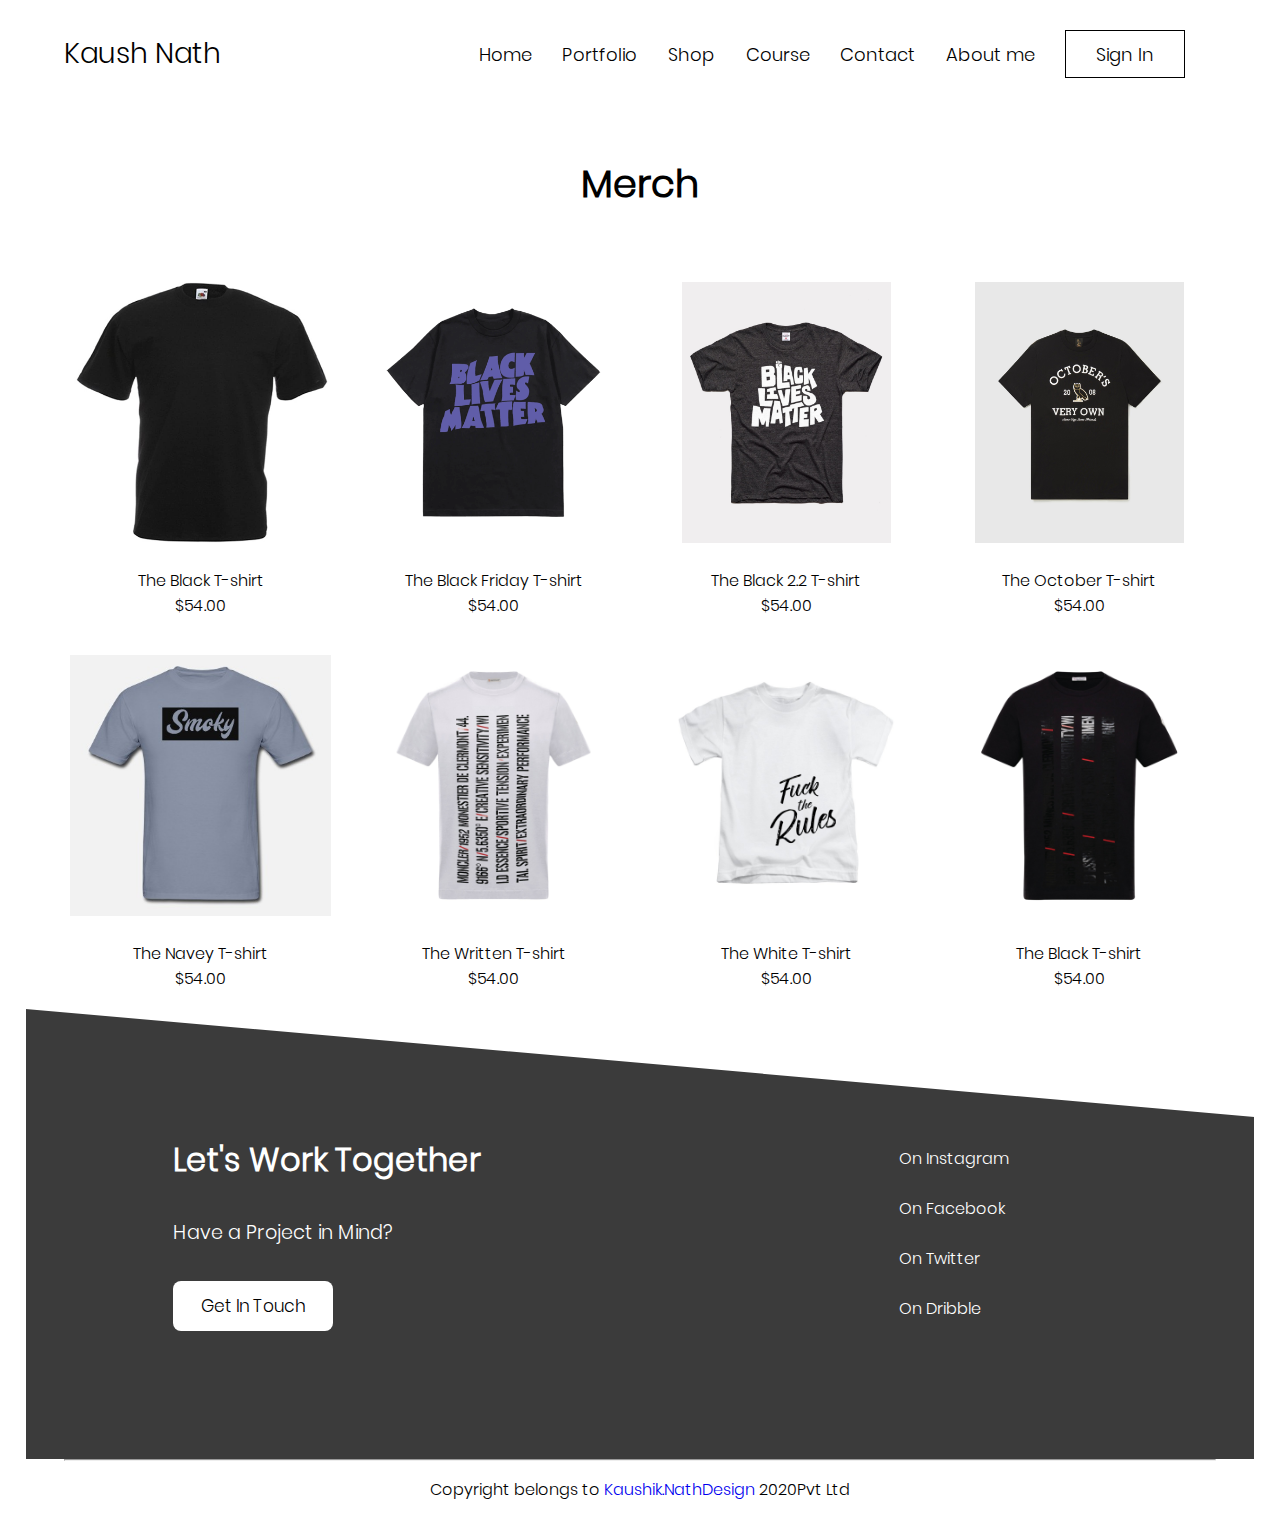
<file: shop.html>
<!DOCTYPE html>
<html lang="en">
<head>
    <meta charset="UTF-8">
    <meta name="viewport" content="width=device-width, initial-scale=1.0">
    <title>My Merch</title>
    <link rel="stylesheet" href="./assets/css/main.css">
    <link rel="icon" href="./favicon.png.png" type="image/x-icon">
</head>
<body>
     <section class="shop-container-bg">
            <section>
                    <div class="logo-small black-text">
                         <h1>KN</h1>
                    </div>
                    <div class="ham">
                            <span class="ham-menu" style="color: black;">
                                    &#9776;
                            </span>
                    </div>
                    <div class="menu">
                        <div class="close-btn">
                            &#215;
                        </div>
                        <div class="links">
                            <li><a href="./index.html">Home</a></li>
                            <li><a href="./portfolio.html">Portfolio</a></li>
                            <li><a href="./shop.html">Shop</a></li>
                            <li><a href="./course.html">Course</a></li>
                            <li><a href="./contact.html">Contact</a></li>
                            <li><a href="./about.html">About me</a></li>
                            <li><a href="./signIn.html">Sign In</a></li>
                        </div>
                  </div>
                    <div class="full-navbar">
                        <div class="navbar">
                                <div class="logo">
                                    <h1 style="font-weight: 100;">Kaush Nath</h1>
                                </div>
                                <nav>
                                    <ul class="navLinks">
                                        <li><a href="./index.html">Home</a></li>
                                        <li><a href="./portfolio.html">Portfolio</a></li>
                                        <li><a href="./shop.html">Shop</a></li>
                                        <li><a href="./course.html">Course</a></li>
                                        <li><a href="./contact.html">Contact</a></li>
                                        <li><a href="./about.html">About me</a></li>
                                        <li><button class="signBtn" href="#">Sign In</button></li>
                                    </ul>
                                </nav>
                        </div>
                    </div>
            </section>
            <section class="merch-section">
                    <div class="merch-title">
                            <h1 class="merch-t">Merch</h1>
                    </div>
                    <div class="merch">
                            <div class="merch-container-one">
                                <img src="./assets/images/one.jpg" alt="">
                                <div class="img-price-detail-container">
                                     <a href="#">The Black T-shirt</a><br>
                                     <a href="#">$54.00</a>
                                </div>
                            </div>
                            <div class="merch-container-one">
                                <img src="./assets/images/two.png" alt="">
                                <div class="img-price-detail-container">
                                     <a href="#">The Black Friday T-shirt</a><br>
                                     <a href="#">$54.00</a>
                                </div>
                            </div>
                            <div class="merch-container-one">
                                <img src="./assets/images/three.jpg" alt="">
                                <div class="img-price-detail-container">
                                     <a href="#">The Black 2.2 T-shirt</a><br>
                                     <a href="#">$54.00</a>
                                </div>
                            </div>
                            <div class="merch-container-one">
                                <img src="./assets/images/four-new.jpg" alt="">
                                <div class="img-price-detail-container">
                                     <a href="#">The October T-shirt</a><br>
                                     <a href="#">$54.00</a>
                                </div>
                            </div>
                            <div class="merch-container-one">
                                <img src="./assets/images/five.jpg" alt="">
                                <div class="img-price-detail-container">
                                     <a href="#">The Navey T-shirt</a><br>
                                     <a href="#">$54.00</a>
                                </div>
                            </div>
                            <div class="merch-container-one">
                                <img src="./assets/images/six.jpg" alt="">
                                <div class="img-price-detail-container">
                                     <a href="#">The Written T-shirt</a><br>
                                     <a href="#">$54.00</a>
                                </div>
                            </div>
                            <div class="merch-container-one">
                                <img src="./assets/images/seven.jpg" alt="">
                                <div class="img-price-detail-container">
                                     <a href="#">The White T-shirt</a><br>
                                     <a href="#">$54.00</a>
                                </div>
                            </div>
                            <div class="merch-container-one">
                                <img src="./assets/images/eight.jpg" alt="">
                                <div class="img-price-detail-container">
                                     <a href="#">The Black T-shirt</a><br>
                                     <a href="#">$54.00</a>
                                </div>
                            </div>
                    </div>
            </section>
    </section>
    <footer>
              <div class="foot-grids">
                        <div class="foot-grid-box not-for-mobile">
                              <h2>Let's Work Together</h2>
                              <p>Have a Project in Mind?</p>
                              <div class="foot-cta">
                                     <button class="footbtn"><a href="./contact.html">Get In Touch</a></button>
                              </div>
                        </div>
                        <div class="foot-grid-box two not-for-mobile">
                              <a href="#">On Instagram</a><br><br>
                              <a href="#">On Facebook</a><br><br>
                              <a href="#">On Twitter</a><br><br>
                              <a href="#">On Dribble</a>
                        </div>
              </div>
              <hr style="width: 90%; margin: auto;">
              <div class="copyright-section" style="padding: 16px 0px;">
                    <p style="text-align: center;">Copyright belongs to <a href="#">Kaushik.NathDesign</a> 2020Pvt Ltd</p>
              </div>
      </footer>
      <script src="./assets/javascript/app.js"></script>
</body>
</html>
</file>
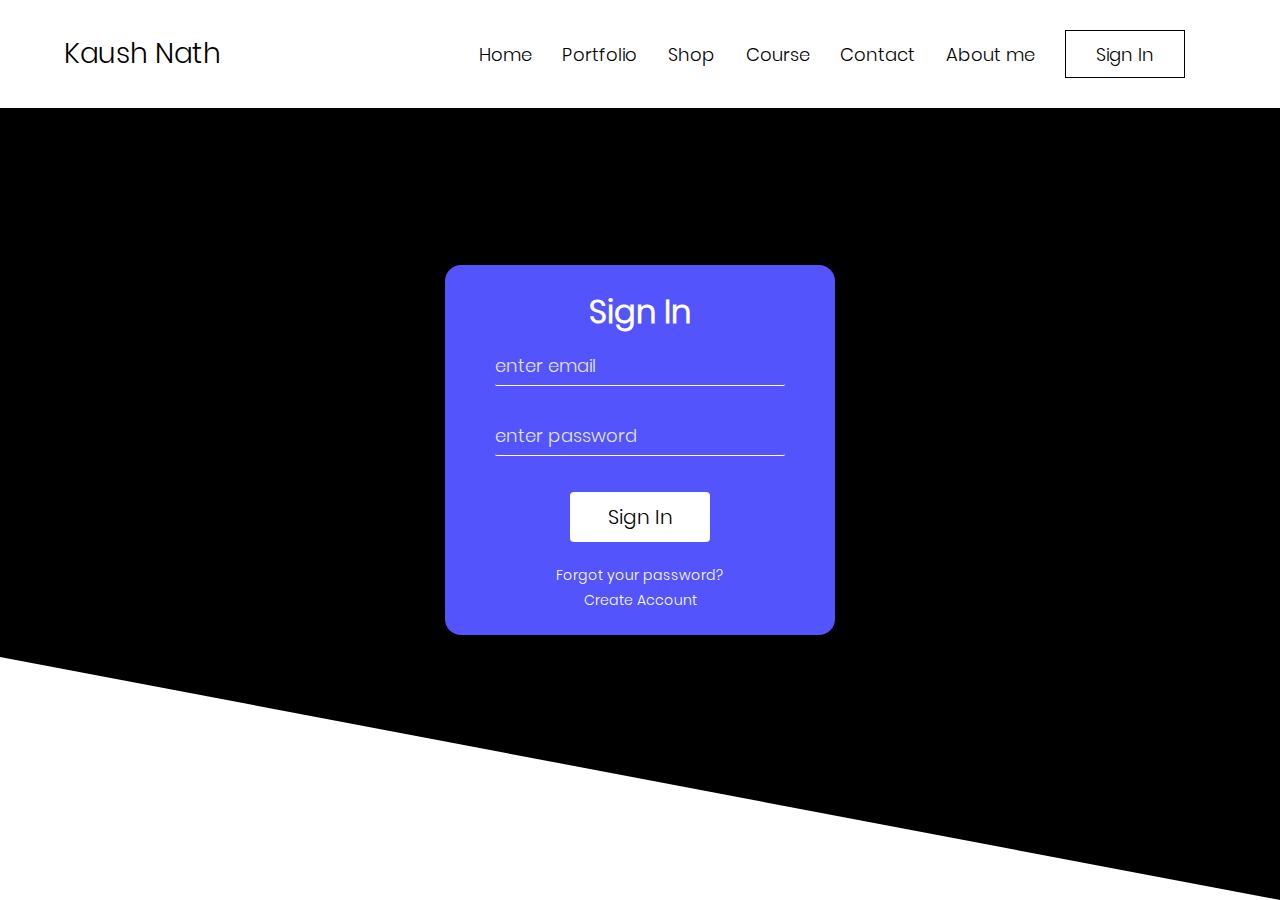
<file: signIn.html>
<!DOCTYPE html>
<html lang="en">
<head>
    <meta charset="UTF-8">
    <meta name="viewport" content="width=device-width, initial-scale=1.0">
    <title>Kaushik Nath</title>
    <link rel="stylesheet" href="./assets/css/main.css">
    <link rel="icon" href="./favicon.png.png" type="image/x-icon">
</head>
<body>
       <section style="background-color: black;">
              <div class="logo-small" style="color: white;">
                    <h1>KN</h1>
              </div>
              <div class="ham">
                    <span class="ham-menu" style="color: white">
                            &#9776;
                    </span>
              </div>
              <div class="menu">
                  <div class="close-btn">
                        &#215;
                  </div>
                  <div class="links">
                      <li><a href="./index.html">Home</a></li>
                      <li><a href="./portfolio.html">Portfolio</a></li>
                      <li><a href="./shop.html">Shop</a></li>
                      <li><a href="./course.html">Course</a></li>
                      <li><a href="./contact.html">Contact</a></li>
                      <li><a href="./about.html">About me</a></li>
                      <li><a href="./signIn.html">Sign In</a></li>
                  </div>
            </div>
              <div class="full-navbar">
                  <div class="navbar">
                        <div class="logo">
                              <h1 style="font-weight: 100;">Kaush Nath</h1>
                        </div>
                        <nav>
                              <ul class="navLinks">
                                  <li><a href="./index.html">Home</a></li>
                                  <li><a href="./portfolio.html">Portfolio</a></li>
                                  <li><a href="./shop.html">Shop</a></li>
                                  <li><a href="./course.html">Course</a></li>
                                  <li><a href="./contact.html">Contact</a></li>
                                  <li><a href="./about.html">About me</a></li>
                                  <li><button class="signBtn" href="#">Sign In</button></li>
                              </ul>
                        </nav>
                  </div>
              </div>
      </section>
      <div class="sign-in-container">
             <div class="signIn-section">
                    <div class="form-div">
                         <section class="first-form">
                                   <form action="POST">
                                          <h1>Sign In</h1>
                                          <div class="email-signIn">
                                                 <input class="email-input" type="email" placeholder="enter email">
                                          </div>
                                          <div class="password-signIn">
                                                 <input class="password-input" type="password" placeholder="enter password">
                                          </div>
                                          <div class="cta-signIn">
                                                 <button class="signIn-btn">Sign In</button>
                                          </div>
                                          <div class="foot-anchor-info">
                                                 <a href="#" class="anchor-forgot-pass">Forgot your password?</a><br>
                                                 <a href="#" class="anchor-create-act">Create Account</a>
                                          </div>
                                   </form>
                         </section>
                         <section class="second-form on-click-hide">
                                   <form action="POST">
                                          <h1 style="margin-bottom: 2em;">Reset Your Password</h1>
                                          <div class="email-signIn">
                                                 <input class="email-input" type="email" placeholder="enter email">
                                          </div>
                                          <div class="cta-signIn">
                                                 <button type="submit" class="signIn-btn">Submit</button>
                                                 <button class="cancel-btn">Cancel</button>
                                          </div>
                                   </form>
                         </section>
                         <section class="third-form on-click-hide">
                                   <form action="POST">
                                          <h1>Create Account</h1>
                                          <div class="first-name">
                                                 <input type="text" class="first-input" placeholder="first name">
                                          </div>
                                          <div class="email-signIn">
                                                 <input class="email-input" type="email" placeholder="enter email">
                                          </div>
                                          <div class="password-signIn">
                                                 <input class="password-input" type="password" placeholder="enter password">
                                          </div>
                                          <div class="cta-signIn">
                                                 <button class="signIn-btn">Create</button>
                                          </div>
                                   </form>
                         </section>
                    </div>
             </div>
      </div>
      <script src="./assets/javascript/app.js"></script>
</body>
</html>
</file>
<file: assets/css/main.css>
* {
  margin: 0;
  padding: 0;
  -webkit-box-sizing: border-box;
          box-sizing: border-box;
  text-decoration: none;
}

@font-face {
  font-family: lightP;
  src: url(../fonts/Poppins-Light.ttf);
}

body {
  font-family: lightP;
  overflow-x: hidden;
  overflow-y: scroll;
}

header {
  height: 100vh;
  width: 100vw;
  position: relative;
}

.ham {
  width: 90%;
  margin: auto;
  display: -webkit-box;
  display: -ms-flexbox;
  display: flex;
  -webkit-box-pack: end;
      -ms-flex-pack: end;
          justify-content: flex-end;
}

.ham > .ham-menu {
  font-size: 32px;
  cursor: pointer;
  color: white;
  padding: 10px 0px 0px 0px;
}

.full-navbar {
  background-color: #fff;
  width: 100%;
  position: fixed;
  top: 0;
  left: 0;
  -webkit-box-shadow: rgba(0, 0, 30, 0.75);
          box-shadow: rgba(0, 0, 30, 0.75);
  z-index: 10;
}

.navbar {
  width: 90%;
  margin: auto;
  height: 12vh;
  display: -webkit-box;
  display: -ms-flexbox;
  display: flex;
  -webkit-box-pack: justify;
      -ms-flex-pack: justify;
          justify-content: space-between;
  -webkit-box-align: center;
      -ms-flex-align: center;
          align-items: center;
  padding: 10px 0px;
}

.logo {
  -webkit-box-flex: 1;
      -ms-flex: 1;
          flex: 1;
}

.logo h1 {
  font-size: 28px;
}

nav {
  -webkit-box-flex: 2;
      -ms-flex: 2;
          flex: 2;
}

.navLinks {
  display: -webkit-box;
  display: -ms-flexbox;
  display: flex;
  -webkit-box-align: center;
      -ms-flex-align: center;
          align-items: center;
  list-style: none;
  -webkit-box-pack: space-evenly;
      -ms-flex-pack: space-evenly;
          justify-content: space-evenly;
}

.navLinks li a {
  color: black;
  font-size: 18px;
}

.menu li a {
  font-size: 20px;
  color: white;
}

.signBtn {
  border: none;
  background: none;
  border: 1.5px solid black;
  height: 48px;
  width: 120px;
  font-size: 18px;
  font-weight: 100;
  -webkit-transition: .2s ease;
  transition: .2s ease;
  font-family: lightP;
  cursor: pointer;
}

.signBtn:hover {
  background-color: black;
  color: white;
}

.menu {
  height: 100%;
  width: 100%;
  overflow-y: hidden;
  background-color: black;
  color: white;
  position: fixed;
  top: 0;
  right: 0;
  bottom: 0;
  left: 0;
  -webkit-transform: translateX(101%);
          transform: translateX(101%);
  will-change: transform;
  -webkit-transition: .5s ease-in-out;
  transition: .5s ease-in-out;
  list-style: none;
  z-index: 10;
}

.menu .close-btn {
  font-size: 44px;
  color: white;
  cursor: pointer;
  position: absolute;
  top: 0;
  left: .4em;
  outline: none;
}

.menu .links {
  height: 100%;
  display: -webkit-box;
  display: -ms-flexbox;
  display: flex;
  -webkit-box-orient: vertical;
  -webkit-box-direction: normal;
      -ms-flex-direction: column;
          flex-direction: column;
  -webkit-box-pack: center;
      -ms-flex-pack: center;
          justify-content: center;
  -webkit-box-align: center;
      -ms-flex-align: center;
          align-items: center;
}

.menu .links li {
  margin: 1.5em;
}

.menu .links li a {
  font-size: 28px;
  -webkit-transition: .2s ease;
  transition: .2s ease;
}

.menu .links li a:hover {
  -webkit-transition: .2s ease-in-out;
  transition: .2s ease-in-out;
  font-size: 40px;
  color: #ff4a77;
}

.open {
  -webkit-transform: translateX(0);
          transform: translateX(0);
  -webkit-transition: .6s ease-in-out;
  transition: .6s ease-in-out;
}

.lock-scroll {
  overflow: hidden;
}

.ham-hide {
  display: none;
}

.overlay {
  background: url(../images/pexels-fotografierende-1111597.jpg);
  background-position: center;
  background-repeat: no-repeat;
  background-size: cover;
  background-origin: padding-box;
  background-clip: border-box;
  background-attachment: scroll;
  height: 100%;
  width: 100%;
  position: absolute;
  top: 0;
  left: 0;
  right: 0;
  bottom: 0;
  z-index: -1;
}

.head-info {
  position: absolute;
  top: 50%;
  left: 50%;
  -webkit-transform: translate(-50%, -50%);
          transform: translate(-50%, -50%);
}

.info {
  display: -webkit-box;
  display: -ms-flexbox;
  display: flex;
  -webkit-box-orient: vertical;
  -webkit-box-direction: normal;
      -ms-flex-direction: column;
          flex-direction: column;
  -webkit-box-pack: center;
      -ms-flex-pack: center;
          justify-content: center;
  -webkit-box-align: center;
      -ms-flex-align: center;
          align-items: center;
}

.info > h1 {
  text-align: center;
  color: white;
  text-transform: uppercase;
  font-weight: bolder;
  font-size: 38px;
}

.info button {
  height: 48px;
  width: 250px;
  margin: 18px 0px 0px 0px;
  background: none;
  outline: none;
  border: none;
  background: transparent;
  border: 2px solid #e6f0e6;
  color: white;
  font-size: 19px;
  font-family: lightP;
  cursor: pointer;
  -webkit-transition: .5s;
  transition: .5s;
}

.info button a {
  color: white;
}

.info-btn:hover {
  border: none;
  background-color: white;
  width: 280px;
  outline: none;
}

.info-btn:hover a {
  color: black;
}

.experience {
  width: 96%;
  margin: auto;
  display: -ms-grid;
  display: grid;
  -ms-grid-columns: (minmax(280px, 1fr))[auto-fit];
      grid-template-columns: repeat(auto-fit, minmax(280px, 1fr));
  grid-gap: 1.5em;
  padding: 30px 0px 50px 0px;
  text-align: center;
}

.freelance, .remote, .projects, .games {
  background-color: #e4e3e3;
  height: 200px;
  padding: 10px 0px 10px 0px;
}

.second-sec-heading {
  font-size: 32px;
  font-weight: 100;
  padding: 30px 0px;
  text-align: center;
}

.two-sided-content {
  width: 96%;
  margin: auto;
  display: -ms-grid;
  display: grid;
  -webkit-box-pack: center;
      -ms-flex-pack: center;
          justify-content: center;
  -webkit-box-align: center;
      -ms-flex-align: center;
          align-items: center;
  -ms-grid-columns: (minmax(300px, 1fr))[auto-fit];
      grid-template-columns: repeat(auto-fit, minmax(300px, 1fr));
  padding: 80px 0px;
  grid-gap: 2em;
}

.picOne > img {
  height: 100%;
  width: 100%;
}

.picOne > img:hover {
  -webkit-filter: grayscale(90%);
          filter: grayscale(90%);
}

.contentOne h2 {
  font-size: 28px;
  font-weight: 100;
  margin-bottom: .7em;
}

.contentOne p {
  margin-bottom: 1em;
}

.cta > a > button {
  font-size: 17px;
  background: none;
  border: none;
  border: 1.5px solid black;
  height: 50px;
  width: 220px;
  font-family: lightP;
  -webkit-transition: .4s;
  transition: .4s;
  cursor: pointer;
}

.cta > a > button:hover {
  border: none;
  background-color: black;
  color: white;
}

.detailsOfNumbers {
  height: 60vh;
  text-align: center;
  padding: 0px 0px 70px 0px;
  width: 96%;
  margin: auto;
  display: -ms-grid;
  display: grid;
  -ms-grid-columns: (minmax(240px, 1fr))[auto-fit];
      grid-template-columns: repeat(auto-fit, minmax(240px, 1fr));
  -webkit-box-pack: center;
      -ms-flex-pack: center;
          justify-content: center;
  -webkit-box-align: center;
      -ms-flex-align: center;
          align-items: center;
  grid-gap: 1.5em;
  -webkit-transition: .5s ease-in-out;
  transition: .5s ease-in-out;
}

.instagram-images {
  width: 96%;
  margin: auto;
}

.insta-img-container {
  display: -ms-grid;
  display: grid;
  grid-gap: 1.4em;
  -ms-grid-columns: (minmax(340px, 1fr))[auto-fit];
      grid-template-columns: repeat(auto-fit, minmax(340px, 1fr));
  place-content: center;
  text-align: center;
}

.img-second-section {
  height: 30%;
  width: 30%;
  margin: 12px 0px 10px 0px;
}

.image-grid {
  height: 340px;
  overflow: hidden;
  -webkit-transition: .3s ease-in-out;
  transition: .3s ease-in-out;
}

.image-grid .instaImg {
  height: 100%;
  width: 100%;
  cursor: pointer;
}

.image-grid .instaImg:hover {
  -webkit-transform: scale(1.3);
          transform: scale(1.3);
  -webkit-transition: .3s ease-in-out;
  transition: .3s ease-in-out;
}

.newsletter-container {
  height: 35vh;
  width: 96%;
  margin: auto;
  display: -ms-grid;
  display: grid;
  place-items: center;
  -webkit-box-align: center;
      -ms-flex-align: center;
          align-items: center;
  background-color: #f3f1f1;
  margin-top: 2.5em;
}

.newsletter-container .news-div {
  margin-bottom: 1.8em;
}

.newsletter-container .news-div h1 {
  text-align: center;
  font-size: 36px;
  font-weight: lighter;
  margin-bottom: 1.5em;
}

.newsletter-container .news-div .news-input {
  margin-bottom: .9em;
}

.newsletter-container .news-div .news-input input {
  width: 700px;
  height: 44px;
  border: none;
  background-color: none;
  border: 0.9px solid #9e9e9e;
  border-radius: 2px;
  outline: none;
  font-size: 18px;
  padding-left: 10px;
}

.newsletter-container .news-div .news-input input::-webkit-input-placeholder {
  font-size: 17px;
  color: #b9b8b8;
}

.newsletter-container .news-div .news-input input:-ms-input-placeholder {
  font-size: 17px;
  color: #b9b8b8;
}

.newsletter-container .news-div .news-input input::-ms-input-placeholder {
  font-size: 17px;
  color: #b9b8b8;
}

.newsletter-container .news-div .news-input input::placeholder {
  font-size: 17px;
  color: #b9b8b8;
}

.newsletter-container .news-div .news-cta {
  text-align: center;
}

.newsletter-container .news-div .news-cta button {
  height: 44px;
  width: 120px;
  border-radius: 4px;
  outline: none;
  border: none;
  background-color: none;
  background-color: black;
  color: white;
  font-family: lightP;
  font-size: 18px;
  cursor: pointer;
}

.signIn-form {
  display: -webkit-box;
  display: -ms-flexbox;
  display: flex;
  -webkit-box-pack: center;
      -ms-flex-pack: center;
          justify-content: center;
  -webkit-box-align: center;
      -ms-flex-align: center;
          align-items: center;
  width: 90%;
  margin: auto;
  padding: 30px 0px;
}

.signIn-form > form {
  display: -ms-grid;
  display: grid;
  -webkit-box-pack: center;
      -ms-flex-pack: center;
          justify-content: center;
  -webkit-box-align: center;
      -ms-flex-align: center;
          align-items: center;
  -ms-grid-columns: (1fr)[1];
      grid-template-columns: repeat(1, 1fr);
  grid-gap: 1em;
}

input[type=number]::-webkit-inner-spin-button,
input[type=number]::-webkit-outer-spin-button {
  -webkit-appearance: none;
          appearance: none;
  margin: 0;
}

.signIn-form > form > input {
  height: 45px;
  width: 350px;
  border: none;
  border-bottom: 1.3px solid black;
  font-size: 18px;
  font-family: lightP;
  outline: none;
}

.signIn-form > form > textarea {
  border: none;
  border: 0.5px solid #3b3b3b;
  outline: none;
  font-family: lightP;
  padding: 10px 0px 0px 10px;
  font-size: 16px;
  height: 210px;
}

.signIn-form > form > .file {
  font-size: 16px;
  border-bottom: none;
}

.form-signIn-btn {
  margin: auto;
  width: 200px;
  height: 48px;
  font-size: 18px;
  font-family: lightP;
  border: none;
  background: none;
  border: 1.4px solid black;
  -webkit-transition: .4s;
  transition: .4s;
}

.form-signIn-btn:hover {
  border: none;
  background-color: black;
  color: white;
}

#fullNameId, #mobileId, #emailId, #passwordId {
  color: red;
}

.foot-grids {
  background-color: #3b3b3b;
  -webkit-clip-path: polygon(0 0, 100% 24%, 100% 100%, 0% 100%);
          clip-path: polygon(0 0, 100% 24%, 100% 100%, 0% 100%);
  width: 96%;
  margin: auto;
  display: -ms-grid;
  display: grid;
  -ms-grid-columns: (minmax(280px, 1fr))[auto-fit];
      grid-template-columns: repeat(auto-fit, minmax(280px, 1fr));
  grid-gap: 1.5em;
  place-items: center;
  padding: 10px 0px;
  color: white;
}

.foot-grids .foot-grid-box h2 {
  margin: 0px 0px 34px 0px;
  font-size: 2em;
}

.foot-grids .foot-grid-box p {
  margin: 0px 0px 34px 0px;
  font-size: 1.2em;
}

.foot-grids .foot-grid-box .foot-cta button {
  height: 50px;
  width: 160px;
  border-radius: 8px;
  border: none;
  background: none;
  background-color: white;
  font-family: lightP;
  font-size: 17px;
  font-weight: 400;
  outline: none;
  cursor: pointer;
}

.foot-grids .foot-grid-box .foot-cta button a {
  color: black;
}

.foot-grids a {
  color: white;
}

.merch-section {
  width: 90%;
  margin: auto;
}

.merch-section .merch-title {
  padding: 4.4em 0 1em 0;
  text-align: center;
}

.merch-section .merch-title h1 {
  font-size: 38px;
}

.merch-section .merch {
  display: -ms-grid;
  display: grid;
  -ms-grid-columns: (minmax(250px, 1fr))[auto-fit];
      grid-template-columns: repeat(auto-fit, minmax(250px, 1fr));
  place-items: center;
  -webkit-box-align: center;
      -ms-flex-align: center;
          align-items: center;
  grid-gap: 1.4em;
}

.merch-section .merch .merch-container-one img {
  height: 34vh;
  cursor: pointer;
}

.merch-section .merch .merch-container-one img:hover {
  -webkit-transform: scale(1.2);
          transform: scale(1.2);
  -webkit-transition: .3s ease-in-out;
  transition: .3s ease-in-out;
}

.merch-section .merch .merch-container-one .img-price-detail-container {
  text-align: center;
  margin: 18px 0px;
}

.merch-section .merch .merch-container-one .img-price-detail-container a {
  color: black;
}

.about-section {
  width: 60%;
  margin: auto;
  line-height: 2em;
}

.about-section h1 {
  margin-bottom: 1.5em;
}

.about-section h5 {
  margin-bottom: .4em;
}

.form-heading {
  margin: .5em 0 1.1em 0;
}

.error-content {
  place-items: center;
}

#notfound {
  position: relative;
  height: 100vh;
  background: #fdfdfd;
  margin: 0;
  padding: 0;
}

#notfound .notfound {
  position: absolute;
  left: 50%;
  top: 50%;
  -webkit-transform: translate(-50%, -50%);
          transform: translate(-50%, -50%);
}

.notfound {
  max-width: 767px;
  width: 100%;
  line-height: 1.4;
  text-align: center;
}

.notfound .notfound-404 {
  position: relative;
  height: 180px;
  margin-bottom: 20px;
  z-index: -1;
}

.notfound .notfound-404 h1 {
  position: absolute;
  left: 50%;
  top: 50%;
  -webkit-transform: translate(-50%, -50%);
          transform: translate(-50%, -50%);
  font-size: 224px;
  font-weight: 900;
  margin-top: 0px;
  margin-bottom: 0px;
  margin-left: -12px;
  color: #030005;
  text-transform: uppercase;
  letter-spacing: -20px;
}

.notfound .notfound-404 h2 {
  font-family: lightP;
  position: absolute;
  left: 0;
  right: 0;
  top: 110px;
  font-size: 42px;
  font-weight: 700;
  color: #fff;
  text-transform: uppercase;
  text-shadow: 0px 2px 0px #8400ff;
  letter-spacing: 13px;
  margin: 0;
}

.signIn-Up-section {
  height: 100vh;
  width: 100vw;
  background-color: black;
  opacity: .8;
  display: -ms-grid;
  display: grid;
  place-items: center;
}

.signIn-Up-section .form-section {
  display: -webkit-box;
  display: -ms-flexbox;
  display: flex;
  background-color: white;
  height: 70%;
  width: 40%;
  border-radius: 40px;
}

.signIn-Up-section .form-section .form-grid-one img {
  height: 190px;
}

.signIn-Up-section .form-section form {
  width: 90%;
  margin: auto;
}

.signIn-Up-section .form-section form input {
  width: 350px;
  height: 40px;
}

.skills-section {
  height: 40vh;
  max-width: 80%;
  margin: auto;
  margin-top: 1em;
  display: -ms-grid;
  display: grid;
  grid-gap: .2em;
  place-items: center;
}

.skills-section .bar {
  color: black;
  letter-spacing: 1.2px;
  font-weight: 500;
  font-size: 14px;
  position: relative;
  width: 100%;
  margin: 5px auto;
  display: inline-block;
}

.skills-section .bar:nth-child(1) span::before {
  width: 90%;
}

.skills-section .bar:nth-child(2) span::before {
  width: 80%;
}

.skills-section .bar:nth-child(3) span::before {
  width: 80%;
}

.skills-section .bar:nth-child(4) span::before {
  width: 70%;
}

.skills-section .bar:nth-child(5) span::before {
  width: 66%;
}

.skills-section .bar:nth-child(6) span::before {
  width: 68%;
}

.skills-section .bar h3 {
  margin-bottom: 10px;
}

.skills-section .bar span {
  width: 100%;
  height: 20px;
  border-radius: 50px;
  background-color: black;
  display: inline-block;
}

.skills-section .bar span::before {
  position: absolute;
  content: "";
  top: 35.9px;
  left: 1.3px;
  width: 80%;
  height: 28%;
  border-radius: 50px;
  background: -webkit-gradient(linear, right top, left top, from(#f05053), to(#e1eec3));
  background: linear-gradient(to left, #f05053, #e1eec3);
  -webkit-animation: newLine 4s ease;
          animation: newLine 4s ease;
}

@-webkit-keyframes newLine {
  from {
    width: 0%;
  }
}

@keyframes newLine {
  from {
    width: 0%;
  }
}

.portfolio-container {
  max-width: 100rem;
  margin: auto;
  padding: 0 2rem 2rem;
  margin-top: 10em;
  margin-bottom: 3em;
}

.portfolio-container .port-heading {
  font-size: 38px;
  text-align: center;
  margin-bottom: 1.4em;
  font-weight: lighter;
}

.portfolio-container .portfolio-gallery {
  display: -webkit-box;
  display: -ms-flexbox;
  display: flex;
  -ms-flex-wrap: wrap;
      flex-wrap: wrap;
  margin: -1rem -1rem;
}

.portfolio-container .portfolio-gallery .gallery-item {
  -webkit-box-flex: 1;
      -ms-flex: 1 0 24rem;
          flex: 1 0 24rem;
  margin: 1rem;
  -webkit-box-shadow: 0.3rem 0.4rem 0.4rem rgba(0, 0, 0, 0.4);
          box-shadow: 0.3rem 0.4rem 0.4rem rgba(0, 0, 0, 0.4);
  overflow: hidden;
}

.portfolio-container .portfolio-gallery .gallery-item .gallery-image {
  display: block;
  width: 100%;
  height: 100%;
  -o-object-fit: contain;
     object-fit: contain;
  -webkit-transition: -webkit-transform 400ms ease-out;
  transition: -webkit-transform 400ms ease-out;
  transition: transform 400ms ease-out;
  transition: transform 400ms ease-out, -webkit-transform 400ms ease-out;
}

.portfolio-container .portfolio-gallery .gallery-item .gallery-image:hover {
  -webkit-transform: scale(1.15);
          transform: scale(1.15);
}

.sign-in-container {
  position: relative;
  height: 100vh;
  width: 100vw;
  overflow-y: hidden;
}

.sign-in-container .signIn-section {
  height: 100%;
  width: 100%;
  background-color: black;
  -webkit-clip-path: polygon(0 0, 100% 0, 100% 100%, 0 73%);
          clip-path: polygon(0 0, 100% 0, 100% 100%, 0 73%);
  display: -ms-grid;
  display: grid;
  place-items: center;
}

.sign-in-container .signIn-section .form-div {
  position: absolute;
  top: 50%;
  left: 50%;
  -webkit-transform: translate(-50%, -50%);
          transform: translate(-50%, -50%);
  height: 370px;
  width: 400px;
  background-color: #5454fc;
  z-index: 1;
  border-radius: 16px;
  display: -ms-grid;
  display: grid;
  place-items: center;
  z-index: 1;
}

.sign-in-container .signIn-section .form-div form h1 {
  text-align: center;
  color: white;
  font-family: lightP;
}

.sign-in-container .signIn-section .form-div form .email-input::-webkit-input-placeholder, .sign-in-container .signIn-section .form-div form .password-input::-webkit-input-placeholder {
  font-size: 18px;
  color: #e6e6e6;
}

.sign-in-container .signIn-section .form-div form .email-input:-ms-input-placeholder, .sign-in-container .signIn-section .form-div form .password-input:-ms-input-placeholder {
  font-size: 18px;
  color: #e6e6e6;
}

.sign-in-container .signIn-section .form-div form .email-input::-ms-input-placeholder, .sign-in-container .signIn-section .form-div form .password-input::-ms-input-placeholder {
  font-size: 18px;
  color: #e6e6e6;
}

.sign-in-container .signIn-section .form-div form .email-input::placeholder, .sign-in-container .signIn-section .form-div form .password-input::placeholder {
  font-size: 18px;
  color: #e6e6e6;
}

.sign-in-container .signIn-section .form-div form input {
  width: 340px;
  height: 30px;
  background: none;
  border: none;
  border-bottom: 1.5px solid white;
  border-radius: 2px;
  margin-top: 20px;
  margin-bottom: 20px;
  outline: none;
  font-size: 20px;
  font-family: lightP;
  color: white;
  padding-bottom: 12px;
}

.sign-in-container .signIn-section .form-div form .cta-signIn {
  text-align: center;
}

.sign-in-container .signIn-section .form-div form .cta-signIn .signIn-btn {
  border: none;
  background: none;
  height: 50px;
  width: 140px;
  font-size: 20px;
  font-family: lightP;
  font-weight: 400;
  border-radius: 4px;
  background-color: white;
  color: black;
  margin-top: .8em;
  outline: none;
  cursor: pointer;
}

.sign-in-container .signIn-section .form-div form .cta-signIn .cancel-btn {
  border: 1.3px solid white;
  background: none;
  height: 50px;
  width: 140px;
  font-size: 20px;
  font-family: lightP;
  font-weight: 400;
  border-radius: 4px;
  background-color: none;
  color: white;
  outline: none;
  cursor: pointer;
}

.sign-in-container .signIn-section .form-div form .cta-signIn .cancel-btn:hover {
  background-color: white;
  color: black;
}

.sign-in-container .signIn-section .form-div form .foot-anchor-info {
  text-align: center;
  margin-top: 1.2em;
}

.sign-in-container .signIn-section .form-div form .foot-anchor-info a {
  color: white;
  font-size: 14px;
}

.sign-in-container .signIn-section .on-click-hide {
  display: none;
  pointer-events: none;
  opacity: 0;
  -webkit-transition: .3s ease-in-out;
  transition: .3s ease-in-out;
}

.first-name .first-input {
  margin-top: .5em;
}

.first-name .first-input::-webkit-input-placeholder {
  color: #e6e6e6;
}

.first-name .first-input:-ms-input-placeholder {
  color: #e6e6e6;
}

.first-name .first-input::-ms-input-placeholder {
  color: #e6e6e6;
}

.first-name .first-input::placeholder {
  color: #e6e6e6;
}

.black-text h1 {
  color: black;
  font-size: 32px;
  padding-top: 3px;
  padding-bottom: 8px;
}

.bg-color-container {
  background-color: white;
  height: 100%;
}

.bg-color-container .course-section {
  width: 90%;
  margin: 0 auto;
  margin-bottom: 1.4em;
  margin-top: 10em;
}

.bg-color-container .course-section h1 {
  margin-top: 20em;
  text-align: center;
  margin: 1.7em 0;
  font-size: 36px;
  font-weight: lighter;
}

.bg-color-container .course-section .course-container {
  display: -ms-grid;
  display: grid;
  -ms-grid-columns: (minmax(270px, 1fr))[auto-fit];
      grid-template-columns: repeat(auto-fit, minmax(270px, 1fr));
  place-items: center;
  -webkit-box-align: center;
      -ms-flex-align: center;
          align-items: center;
  grid-gap: 1.4em;
}

.bg-color-container .course-section .course-container .course-box {
  -webkit-box-shadow: rgba(30, 20, 30, 0.9);
          box-shadow: rgba(30, 20, 30, 0.9);
  width: 300px;
  height: 390px;
  background-color: #969595;
  border-radius: 7px;
  margin: 0 auto;
  margin-bottom: 1.6em;
  cursor: pointer;
}

.bg-color-container .course-section .course-container .course-box:hover {
  -webkit-box-shadow: rgba(40, 20, 30, 0.9);
          box-shadow: rgba(40, 20, 30, 0.9);
  -webkit-transition: .3s ease-in-out;
  transition: .3s ease-in-out;
  -webkit-transform: translateY(-4%);
          transform: translateY(-4%);
}

.bg-color-container .course-section .course-container .course-box img {
  height: 54%;
  width: 100%;
  vertical-align: middle;
  border-top-left-radius: 7px;
  border-top-right-radius: 7px;
}

.bg-color-container .course-section .course-container .course-box .course-info {
  margin-bottom: .5em;
  padding: 12px;
}

.bg-color-container .course-section .course-container .course-box .course-info h3 {
  margin: .4em 0;
  font-family: lightP;
  color: white;
}

.bg-color-container .course-section .course-container .course-box .course-info p {
  font-size: 14.7px;
  color: white;
  line-height: 1.8;
}

.bg-color-container .course-section .cta-course {
  margin-top: 1.4em;
  margin-bottom: 1.2em;
  text-align: center;
}

.bg-color-container .course-section .cta-course button {
  height: 48px;
  width: 140px;
  border: none;
  background-color: none;
  background-color: black;
  color: white;
  font-size: 17px;
  font-family: lightP;
  cursor: pointer;
}

@media (max-width: 480px) {
  .notfound .notfound-404 h1 {
    font-size: 182px;
  }
  .skills-section {
    height: 50vh;
    margin-bottom: 5em;
  }
  .logo-small {
    display: block;
  }
  .about-section {
    width: 90%;
    margin: auto;
    margin-top: 1.5em;
    margin-bottom: 1.5em;
  }
  .form-section {
    margin-top: 1.2em;
  }
  .form-section .signIn-form > form > input {
    width: 310px;
  }
  .sign-in-container .signIn-section {
    -webkit-clip-path: none;
            clip-path: none;
  }
  .sign-in-container .signIn-section .form-div {
    width: 260px;
    height: 200px;
  }
  .sign-in-container .signIn-section .form-div form input {
    width: 220px;
  }
  .foot-anchor-info {
    display: -webkit-box;
    display: -ms-flexbox;
    display: flex;
    margin-bottom: .5em;
  }
  .newsletter-container {
    height: 66vh;
    width: 96%;
    margin: 3em auto;
  }
  .newsletter-container .news-div h1 {
    font-size: 1.8em;
  }
  .newsletter-container .news-div .news-input input {
    width: 96%;
    margin-left: 7px;
  }
  .hide-for-sm-screen {
    display: none;
  }
}

@media (max-width: 768px) {
  .navbar {
    display: none;
    pointer-events: none;
  }
  .menu .links li a {
    font-size: 22px;
  }
  .menu .links li a:hover {
    font-size: 26px;
    -webkit-transition: .2s ease;
    transition: .2s ease;
  }
  .info > h1 {
    font-weight: 100;
    font-size: 32px;
  }
  .freelance, .remote, .projects, .games {
    height: 200px;
  }
  .contentOne {
    text-align: center;
  }
  .hide-for-mobile {
    display: none;
  }
  .not-for-mobile {
    display: none;
  }
  .menu {
    max-height: 100vh;
  }
  .menu links {
    height: 100vh;
  }
  .foot-grids {
    display: none;
  }
  .notfound .notfound-404 h2 {
    font-size: 24px;
  }
  .notfound .notfound-404 {
    margin-bottom: 110px;
  }
  .skills-section {
    margin-bottom: 12em;
    height: 60vh;
  }
  .logo-small {
    position: absolute;
    top: 10px;
    left: 18px;
    display: block;
    color: white;
    z-index: 1;
    font-weight: 100;
    font-family: lightP;
    height: 10vh;
  }
  .about-section {
    width: 90%;
    margin: auto;
    margin-top: 2.2em;
    margin-bottom: 2em;
  }
  .sign-in-container .signIn-section .form-div {
    width: 340px;
    height: 340px;
  }
  .sign-in-container .signIn-section .form-div form input {
    width: 290px;
  }
  .foot-anchor-info {
    display: -webkit-box;
    display: -ms-flexbox;
    display: flex;
    -ms-flex-pack: distribute;
        justify-content: space-around;
    margin-top: .7em;
  }
  .newsletter-container {
    height: 74vh;
    margin: 3.4em auto;
  }
  .newsletter-container .news-div .news-input {
    text-align: center;
  }
  .newsletter-container .news-div .news-input input {
    width: 90%;
  }
  .bg-color-container .course-section {
    margin-top: 2em;
  }
}

.signIn-Up-section .form-section {
  height: 70%;
  width: 80%;
}

@media (min-width: 769px) {
  .ham > .ham-menu {
    display: none;
    pointer-events: none;
  }
  .freelance, .remote, .projects, .games {
    height: 265px;
  }
  .signIn-form > form > input {
    height: 45px;
    width: 450px;
  }
  .form-signIn-btn {
    width: 240px;
    height: 50px;
  }
  .merch-section {
    width: 90%;
    margin: auto;
  }
  .merch-section .merch-title {
    margin: 1.2em 0 1em 0;
    text-align: center;
  }
  .merch-section .merch-title h1 {
    font-size: 38px;
  }
  .form-heading {
    margin: 2.6em 0 1.1em 0;
  }
  .foot-grids {
    height: 40vh;
  }
  .signIn-Up-section .form-section {
    height: 50%;
    width: 70%;
  }
  .social-media-section {
    margin-top: 4em;
  }
  .skills-section {
    height: 60vh;
    margin-bottom: 10em;
  }
  .logo-small {
    display: none;
  }
  .about-section {
    width: 90%;
    margin: auto;
    margin-top: 12em;
    margin-bottom: 3.8em;
  }
  .sign-in-container .signIn-section .form-div {
    width: 390px;
  }
  .sign-in-container .signIn-section .form-div form input {
    width: 290px;
  }
  .newsletter-container {
    height: 54vh;
    margin: 2em auto;
  }
  .newsletter-container .news-div .news-input {
    text-align: center;
  }
  .newsletter-container .news-div .news-input input {
    width: 100%;
  }
}

@media (max-width: 863px) {
  .portfolio-container {
    margin-top: 5em;
  }
  .portfolio-container .portfolio-gallery {
    display: -ms-grid;
    display: grid;
    -ms-grid-columns: (minmax(260px, 1fr))[auto-fit];
        grid-template-columns: repeat(auto-fit, minmax(260px, 1fr));
    place-items: center;
  }
  .portfolio-container .portfolio-gallery .gallery-item {
    height: 320px;
    width: 320px;
  }
  .portfolio-container .portfolio-gallery .gallery-item .gallery-image {
    height: 100%;
    width: 100%;
  }
}

@media (min-width: 1024px) {
  .menu {
    display: none;
  }
  .merch-section .merch-title h1 {
    margin: 1.8em 0 1em 0;
    font-size: 38px;
  }
  .merch-section .merch {
    grid-gap: 1.1em;
  }
  .merch-section .merch .merch-container-one img {
    height: 26vh;
    cursor: pointer;
  }
  .merch-section .merch .merch-container-one img:hover {
    -webkit-transform: scale(1.1);
            transform: scale(1.1);
    -webkit-transition: .3s ease-in-out;
    transition: .3s ease-in-out;
  }
  .foot-grids {
    height: 30vh;
  }
  .signIn-Up-section .form-section {
    height: 60%;
    width: 70%;
  }
  .skills-section {
    height: 60vh;
  }
  .about-section {
    width: 80%;
    margin: auto;
    margin-top: 10em;
    margin-bottom: 4em;
  }
  .sign-in-container .signIn-section .form-div {
    width: 390px;
  }
  .sign-in-container .signIn-section .form-div form input {
    width: 290px;
  }
  .newsletter-container {
    height: 54vh;
    margin: 2em auto;
  }
  .newsletter-container .news-div .news-input {
    text-align: center;
  }
  .newsletter-container .news-div .news-input input {
    width: 100%;
  }
}

@media (min-width: 1200px) {
  .form-section {
    margin: 40px 0px 0px 0px;
  }
  .merch-section {
    width: 90%;
    margin: auto;
  }
  .merch-section .merch-title {
    margin: 1em 0 1em 0;
    text-align: center;
  }
  .merch-section .merch-title h1 {
    font-size: 38px;
  }
  .merch-section .merch {
    grid-gap: 1.2em;
  }
  .merch-section .merch .merch-container-one img {
    height: 29vh;
    cursor: pointer;
  }
  .merch-section .merch .merch-container-one img:hover {
    -webkit-transform: scale(1.2);
            transform: scale(1.2);
    -webkit-transition: .3s ease-in-out;
    transition: .3s ease-in-out;
  }
  .foot-grids {
    height: 50vh;
  }
  .signIn-Up-section .form-section {
    height: 85%;
    width: 70%;
  }
  .skills-section {
    margin-bottom: 10em;
    height: 80vh;
  }
  .about-section {
    width: 50%;
    margin: auto;
    margin-top: 10em;
    margin-bottom: 2em;
  }
  .newsletter-container {
    height: 56vh;
  }
}

@media (min-width: 1401px) {
  .merch .merch-container-one img {
    height: 44vh;
    cursor: pointer;
  }
  .merch .merch-container-one img:hover {
    -webkit-transform: scale(1.2);
            transform: scale(1.2);
    -webkit-transition: .3s ease-in-out;
    transition: .3s ease-in-out;
  }
  .signIn-Up-section .form-section {
    height: 70%;
    width: 70%;
  }
  .skills-section {
    height: 62vh;
  }
}
/*# sourceMappingURL=main.css.map */
</file>
